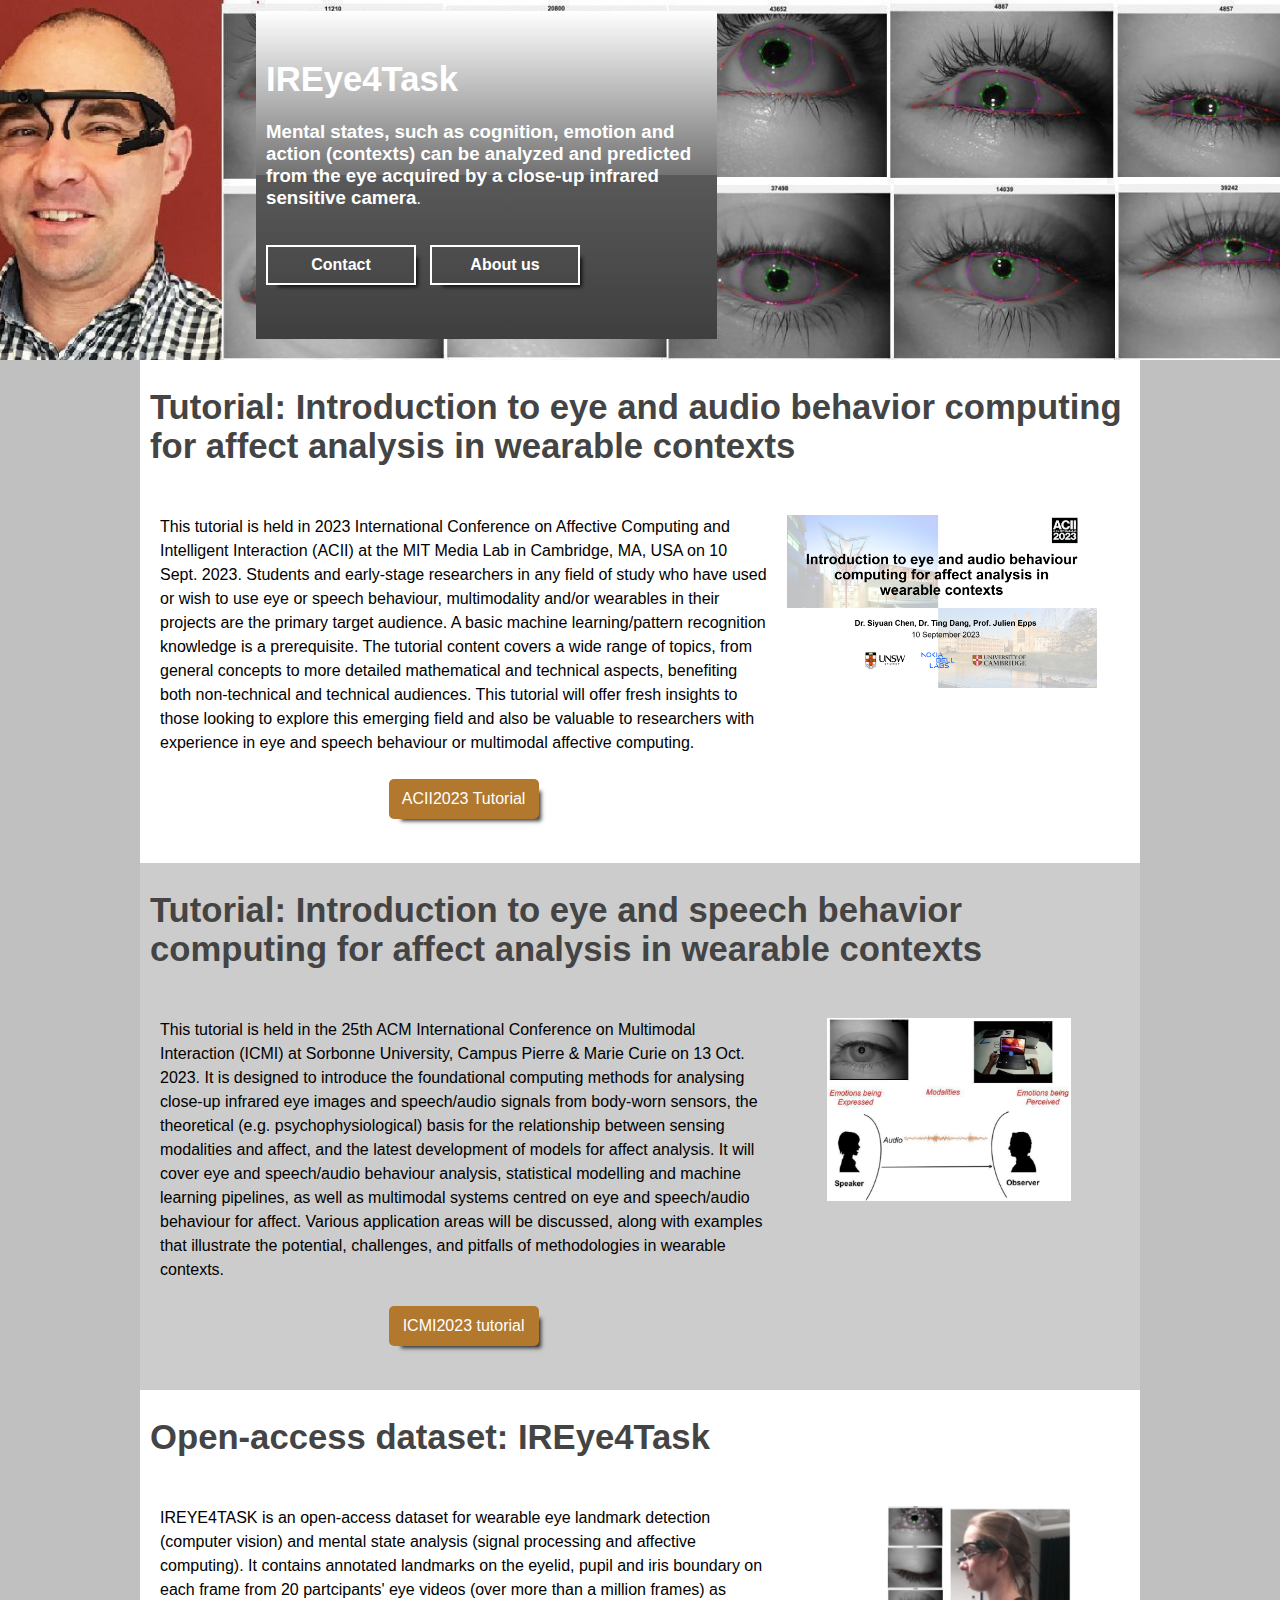
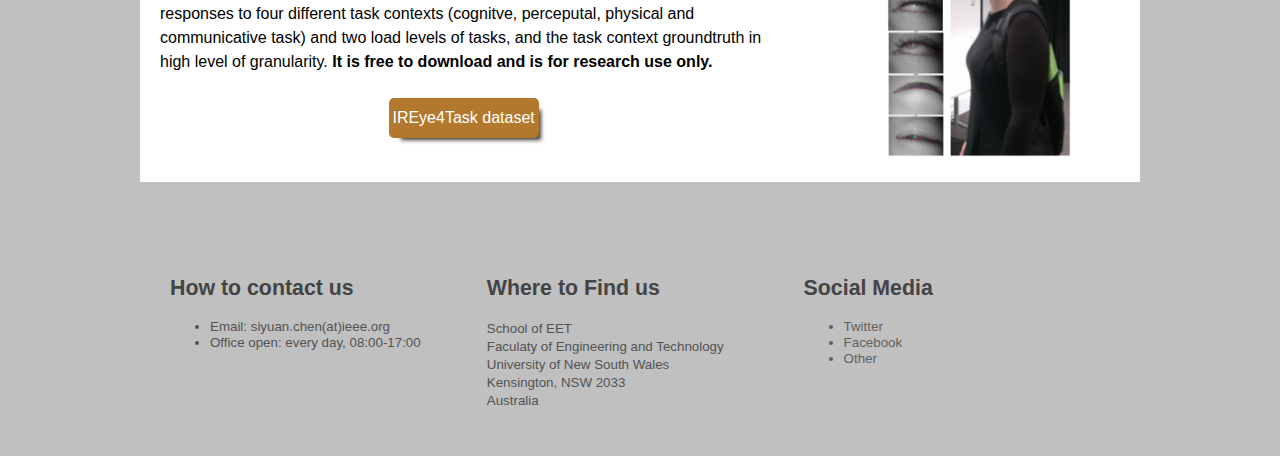
<file: index.html>
<!DOCTYPE html>
<html> 
<head>
	<meta charset="utf-8">
	<meta name="viewport" content="width=device-width, initial-scale=1">
	<meta name="generator" content="RocketCake">
	<title></title>
	<link rel="stylesheet" type="text/css" href="index_html.css">
</head>
<body>
<div class="textstyle1">
<div id="container_6847f1d0"><div class="textstyle1"><div id="container_6cf5d1d2"><div id="container_6cf5d1d2_padding" ><div class="textstyle1"><span class="textstyle2"><br/></span><div id="container_118931d5"><div id="container_118931d5_padding" ></div></div></div>
<div class="textstyle3"><div id="container_74337d4f"><div id="container_74337d4f_padding" ><div class="textstyle3"><span class="textstyle4"><br/>IREye4Task</span><span class="textstyle5"><br/><br/>Mental states, such as cognition, emotion and action (contexts) can be analyzed and predicted from the eye acquired by a close-up infrared sensitive camera</span><span class="textstyle6">. </span>  <span class="textstyle7"><br/><br/></span>
  <a href="contact.html" style="text-decoration:none"><div id="button_4a2f61ca">
    <div class="vcenterstyle1"><div class="vcenterstyle2">      <div class="textstyle1">
        <span class="textstyle8">Contact</span>
        </div>
      <div class="textstyle3">
        </div>
      </div></div>
    </div></a>
  <span class="textstyle9">   </span>
  <a href="about.html" style="text-decoration:none"><div id="button_212cc296">
    <div class="vcenterstyle1"><div class="vcenterstyle2">      <div class="textstyle1">
        <span class="textstyle8">About us</span>
        </div>
      <div class="textstyle3">
        </div>
      </div></div>
    </div></a>
</div>
<div class="textstyle1">  <span class="textstyle9"><br/><br/></span>
</div>
<div style="clear:both"></div></div></div></div>
<div style="clear:both"></div></div></div></div>
</div>  </div>
<div class="textstyle3">
<div id="container_5dc15a0d"><div class="textstyle1"><div id="container_5152054b"><div id="container_5152054b_padding" ><div class="textstyle3"><span class="textstyle2"><br/></span><span class="textstyle10">Tutorial: Introduction to eye and audio behavior computing for affect analysis in wearable contexts<br/><br/></span><div id="container_10853e17"><div id="container_10853e17_padding" ><div class="textstyle3">  <span class="textstyle11">This tutorial is held in 2023 International Conference on Affective Computing and Intelligent Interaction (ACII) at the MIT Media Lab in Cambridge, MA, USA on 10 Sept. 2023. Students and early-stage researchers in any field of study who have used or wish to use eye or speech behaviour, multimodality and/or wearables in their projects are the primary target audience. A basic machine learning/pattern recognition knowledge is a prerequisite. The tutorial content covers a wide range of topics, from general concepts to more detailed mathematical and technical aspects, benefiting both non-technical and technical audiences. This tutorial will offer fresh insights to those looking to explore this emerging field and also be valuable to researchers with experience in eye and speech behaviour or multimodal affective computing.<br/><br/></span>
</div>
<div class="textstyle1">  <a href="acii_tutorial.html" style="text-decoration:none"><div id="button_26982c48">
    <div class="vcenterstyle1"><div class="vcenterstyle2">      <div class="textstyle3">
        </div>
      <div class="textstyle1">
        <span class="textstyle12">ACII2023 Tutorial</span>
        </div>
      </div></div>
    </div></a>
</div>
<div class="textstyle3">  <span class="textstyle11"><br/></span>
</div>
<div style="clear:both"></div></div></div><div id="container_10224cb5"><div id="container_10224cb5_padding" ><div class="textstyle3"><img src="rc_images/acii_tutorial_1200x671.png" width="1200" height="671" id="img_ea3b47e" alt="" title="" /></div>
<div style="clear:both"></div></div></div><span class="textstyle2"><br/></span></div>
<div style="clear:both"></div></div></div></div>
</div><span class="textstyle2"><br/></span><div id="container_147dd5a4"><div class="textstyle1"><div id="container_7d38756a"><div id="container_7d38756a_padding" ><div class="textstyle3"><span class="textstyle2"><br/></span><span class="textstyle10">Tutorial: Introduction to eye and speech behavior computing for affect analysis in wearable contexts<br/><br/></span><div id="container_78514065"><div id="container_78514065_padding" ><div class="textstyle3">  <span class="textstyle11">This tutorial is held in the 25th ACM International Conference on Multimodal Interaction (ICMI) at Sorbonne University, Campus Pierre &amp; Marie Curie on 13 Oct. 2023. It is designed to introduce the foundational computing methods for analysing close-up infrared eye images and speech/audio signals from body-worn sensors, the theoretical (e.g. psychophysiological) basis for the relationship between sensing modalities and affect, and the latest development of models for affect analysis. It will cover eye and speech/audio behaviour analysis, statistical modelling and machine learning pipelines, as well as multimodal systems centred on eye and speech/audio behaviour for affect. Various application areas will be discussed, along with examples that illustrate the potential, challenges, and pitfalls of methodologies in wearable contexts.<br/><br/></span>
</div>
<div class="textstyle1">  <a href="icmi_tutorial.html" style="text-decoration:none"><div id="button_782e733d">
    <div class="vcenterstyle1"><div class="vcenterstyle2">      <div class="textstyle3">
        </div>
      <div class="textstyle1">
        <span class="textstyle12">ICMI2023 tutorial</span>
        </div>
      </div></div>
    </div></a>
</div>
<div class="textstyle3">  <span class="textstyle11"><br/></span>
</div>
<div style="clear:both"></div></div></div><div id="container_4a7848cd"><div id="container_4a7848cd_padding" ><div class="textstyle13"><img src="rc_images/speech.jpg" width="742" height="555" id="img_37eddc0e" alt="" title="" /></div>
<div style="clear:both"></div></div></div><span class="textstyle2"><br/></span></div>
<div style="clear:both"></div></div></div></div>
</div><span class="textstyle2"><br/></span><div id="container_564289d1"><div class="textstyle1"><div id="container_48e28962"><div id="container_48e28962_padding" ><div class="textstyle3"><span class="textstyle2"><br/></span><span class="textstyle10">Open-access dataset: IREye4Task<br/><br/></span><div id="container_9da77dd"><div id="container_9da77dd_padding" ><div class="textstyle3">  <span class="textstyle11">IREYE4TASK is an open-access dataset for wearable eye landmark detection (computer vision) and mental state analysis (signal processing and affective computing). It contains annotated landmarks on the eyelid, pupil and iris boundary on each frame from 20 partcipants' eye videos (over more than a million frames) as responses to four different task contexts (cognitve, perceputal, physical and communicative task) and two load levels of tasks, and the task context groundtruth in high level of granularity. </span>
<span class="textstyle14">It is free to download and is for research use only.</span><span class="textstyle11"><br/><br/></span></div>
<div class="textstyle1">  <a href="dataset.html" style="text-decoration:none"><div id="button_5b94d7a6">
    <div class="vcenterstyle1"><div class="vcenterstyle2">      <div class="textstyle3">
        </div>
      <div class="textstyle1">
        <span class="textstyle12">IREye4Task dataset</span>
        </div>
      </div></div>
    </div></a>
</div>
<div class="textstyle3">  <span class="textstyle11"><br/></span>
</div>
<div style="clear:both"></div></div></div><div id="container_7a349e57"><div id="container_7a349e57_padding" ><div class="textstyle13"><img src="rc_images/dataset.png" width="408" height="555" id="img_11641a92" alt="" title="" /></div>
<div style="clear:both"></div></div></div><span class="textstyle2"><br/></span></div>
<div style="clear:both"></div></div></div></div>
</div>  </div>
<div class="textstyle1">
<div id="container_7d6eadac"><div id="container_7d6eadac_padding" ><div class="textstyle3"><span class="textstyle15"><br/></span><span class="textstyle2"><br/><br/></span><div id="container_718109b3"><div id="container_718109b3_padding" ><div class="textstyle3"><div id="container_5382d0f7"><div id="container_5382d0f7_padding" ><div class="textstyle3"><span class="textstyle16">How to contact us</span><span class="textstyle2"><br/><br/></span>  <span class="textstyle17"> </span>
<ul id="ul_7d88a215" class="ulstyle1">
<li><span class="textstyle17">Email: siyuan.chen(at)ieee.org</span></li>
<li><span class="textstyle17">Office open: every day, 08:00-17:00</span></div>
</li>
</ul>
</div></div><div id="container_1fb17606"><div id="container_1fb17606_padding" ><div class="textstyle3"><span class="textstyle16">Where to Find us</span><span class="textstyle2"><br/><br/></span><span class="textstyle17">School of EET<br/>Faculaty of Engineering and Technology<br/>University of New South Wales<br/>Kensington, NSW 2033<br/>Australia</span></div>
</div></div><div id="container_638c8d1a"><div id="container_638c8d1a_padding" ><div class="textstyle3"><span class="textstyle16">Social Media</span><span class="textstyle2"><br/><br/></span><ul id="ul_534c4641" class="ulstyle2">
<li><span class="textstyle18">Twitter</span></li>
<li><span class="textstyle18">Facebook</span></li>
<li><span class="textstyle18">Other</span></div>
</li>
</ul>
</div></div></div>
<div style="clear:both"></div></div></div></div>
<div style="clear:both"></div></div></div>  </div>
</body>
</html>
</file>
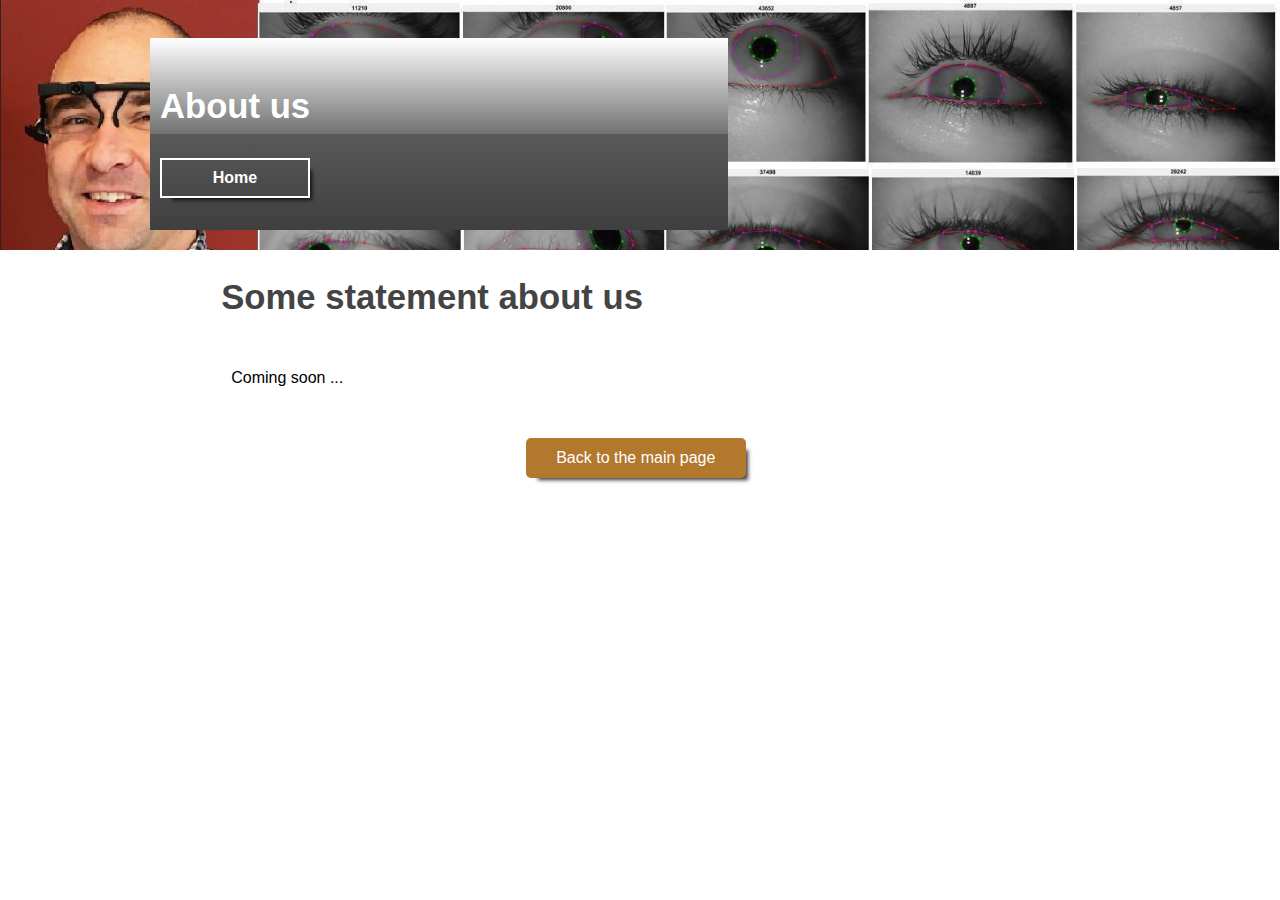
<file: about.html>
<!DOCTYPE html>
<html> 
<head>
	<meta charset="utf-8">
	<meta name="viewport" content="width=device-width, initial-scale=1">
	<meta name="generator" content="RocketCake">
	<title></title>
	<link rel="stylesheet" type="text/css" href="about_html.css">
</head>
<body>
<div class="textstyle1">
<div id="container_1faa7373"><div class="textstyle1"><div id="container_61dd425e"><div id="container_61dd425e_padding" ><div class="textstyle1"><span class="textstyle2"><br/></span><div id="container_516501ea"><div id="container_516501ea_padding" ><div class="textstyle3"><div id="container_6bd68e83"><div id="container_6bd68e83_padding" ><div class="textstyle3"><span class="textstyle4"><br/>About us</span><span class="textstyle5"><br/><br/></span>  <a href="index.html" style="text-decoration:none"><div id="button_518623cc">
    <div class="vcenterstyle1"><div class="vcenterstyle2">      <div class="textstyle1">
        <span class="textstyle6">Home</span>
        </div>
      <div class="textstyle3">
        </div>
      </div></div>
    </div></a>
  <span class="textstyle7">   </span>
</div>
<div class="textstyle1">  <span class="textstyle7"><br/></span>
</div>
<div style="clear:both"></div></div></div></div>
<div style="clear:both"></div></div></div></div>
<div style="clear:both"></div></div></div></div>
</div><div id="container_606a5ad4"><div id="container_606a5ad4_padding" ><div class="textstyle3"><span class="textstyle2"><br/></span><span class="textstyle8">Some statement about us<br/><br/></span><div id="container_30422970"><div id="container_30422970_padding" ><div class="textstyle3">  <span class="textstyle9">Coming soon ...<br/><br/><br/></span>
</div>
<div class="textstyle1">  <a href="index.html" style="text-decoration:none"><div id="button_3a4e7816">
    <div class="vcenterstyle1"><div class="vcenterstyle2">      <div class="textstyle1">
        <span class="textstyle10">Back to the main page</span>
        </div>
      <div class="textstyle3">
        </div>
      </div></div>
    </div></a>
</div>
<div class="textstyle3">  <span class="textstyle9"><br/></span>
</div>
<div style="clear:both"></div></div></div><span class="textstyle2"><br/><br/><br/><br/><br/><br/><br/><br/><br/><br/><br/><br/><br/></span></div>
<div style="clear:both"></div></div></div>  </div>
<div class="textstyle3">
<span class="textstyle2"><br/></span>  </div>
</body>
</html>
</file>
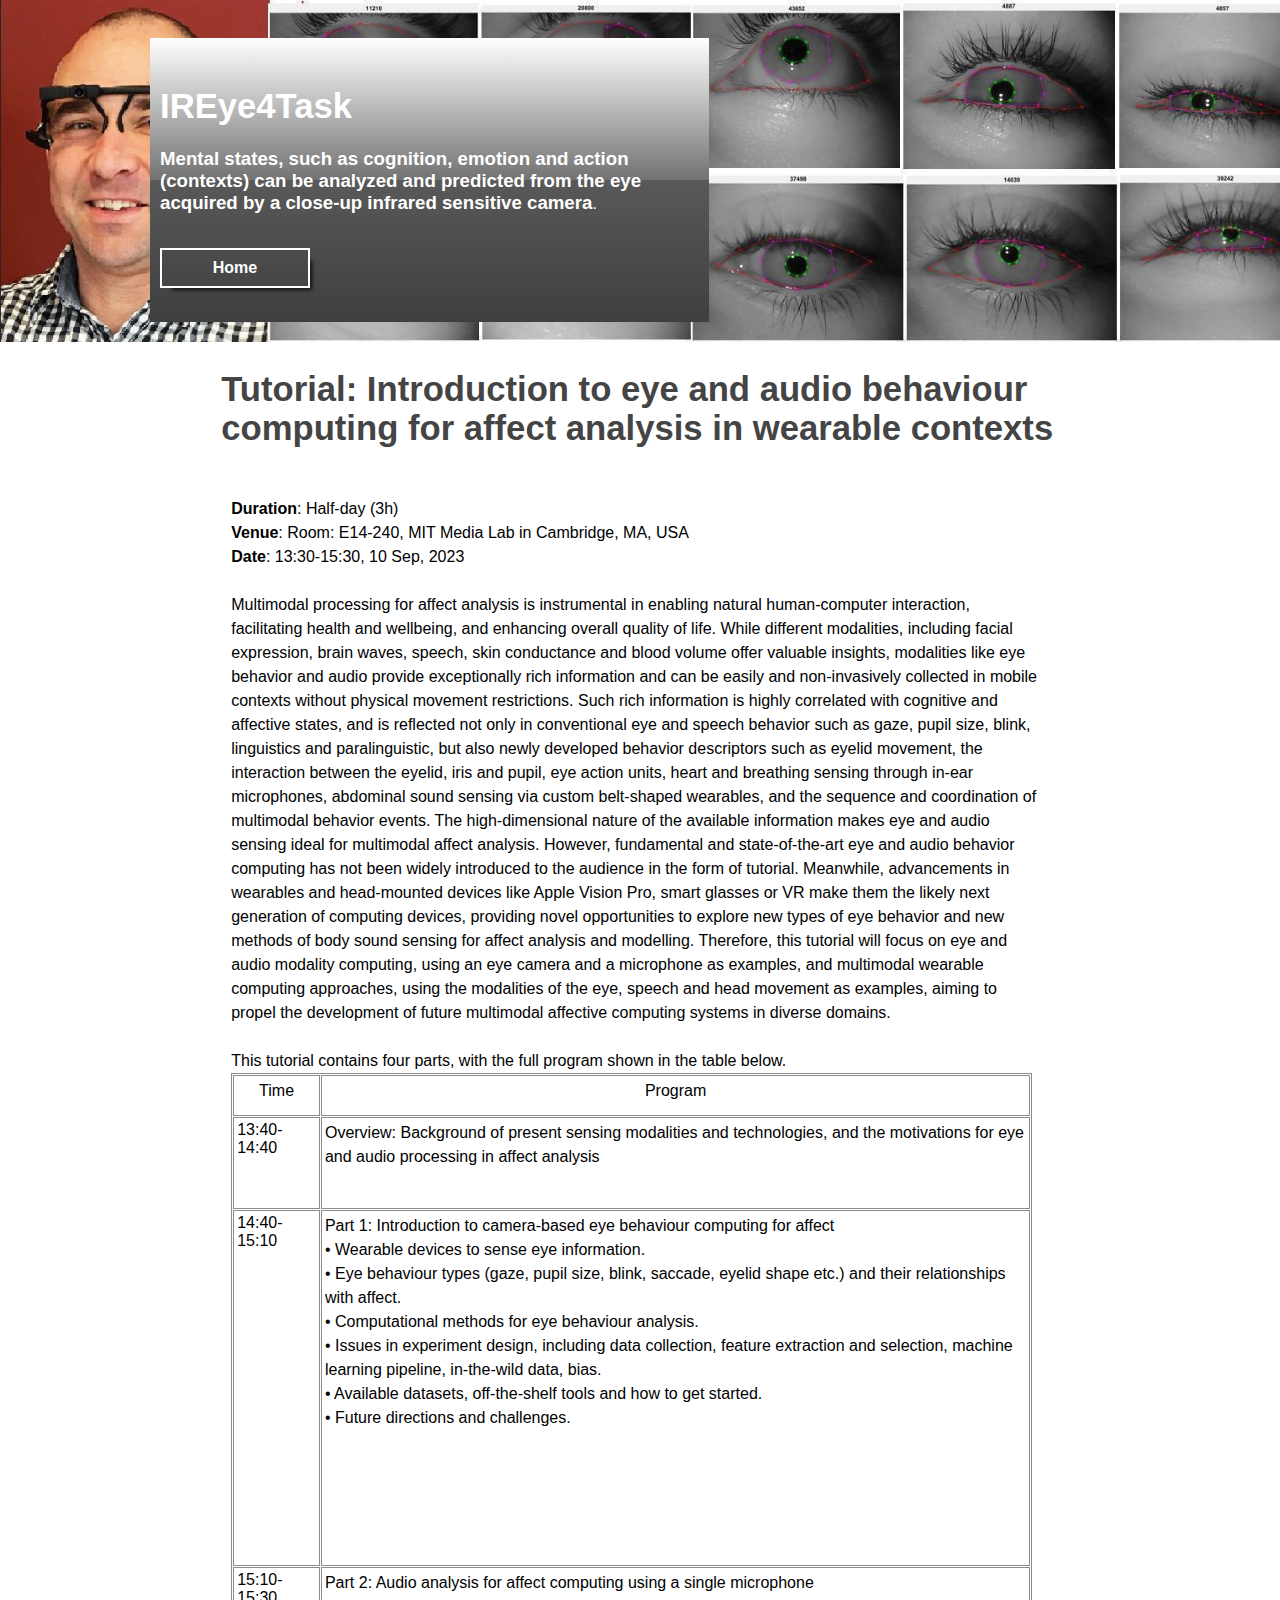
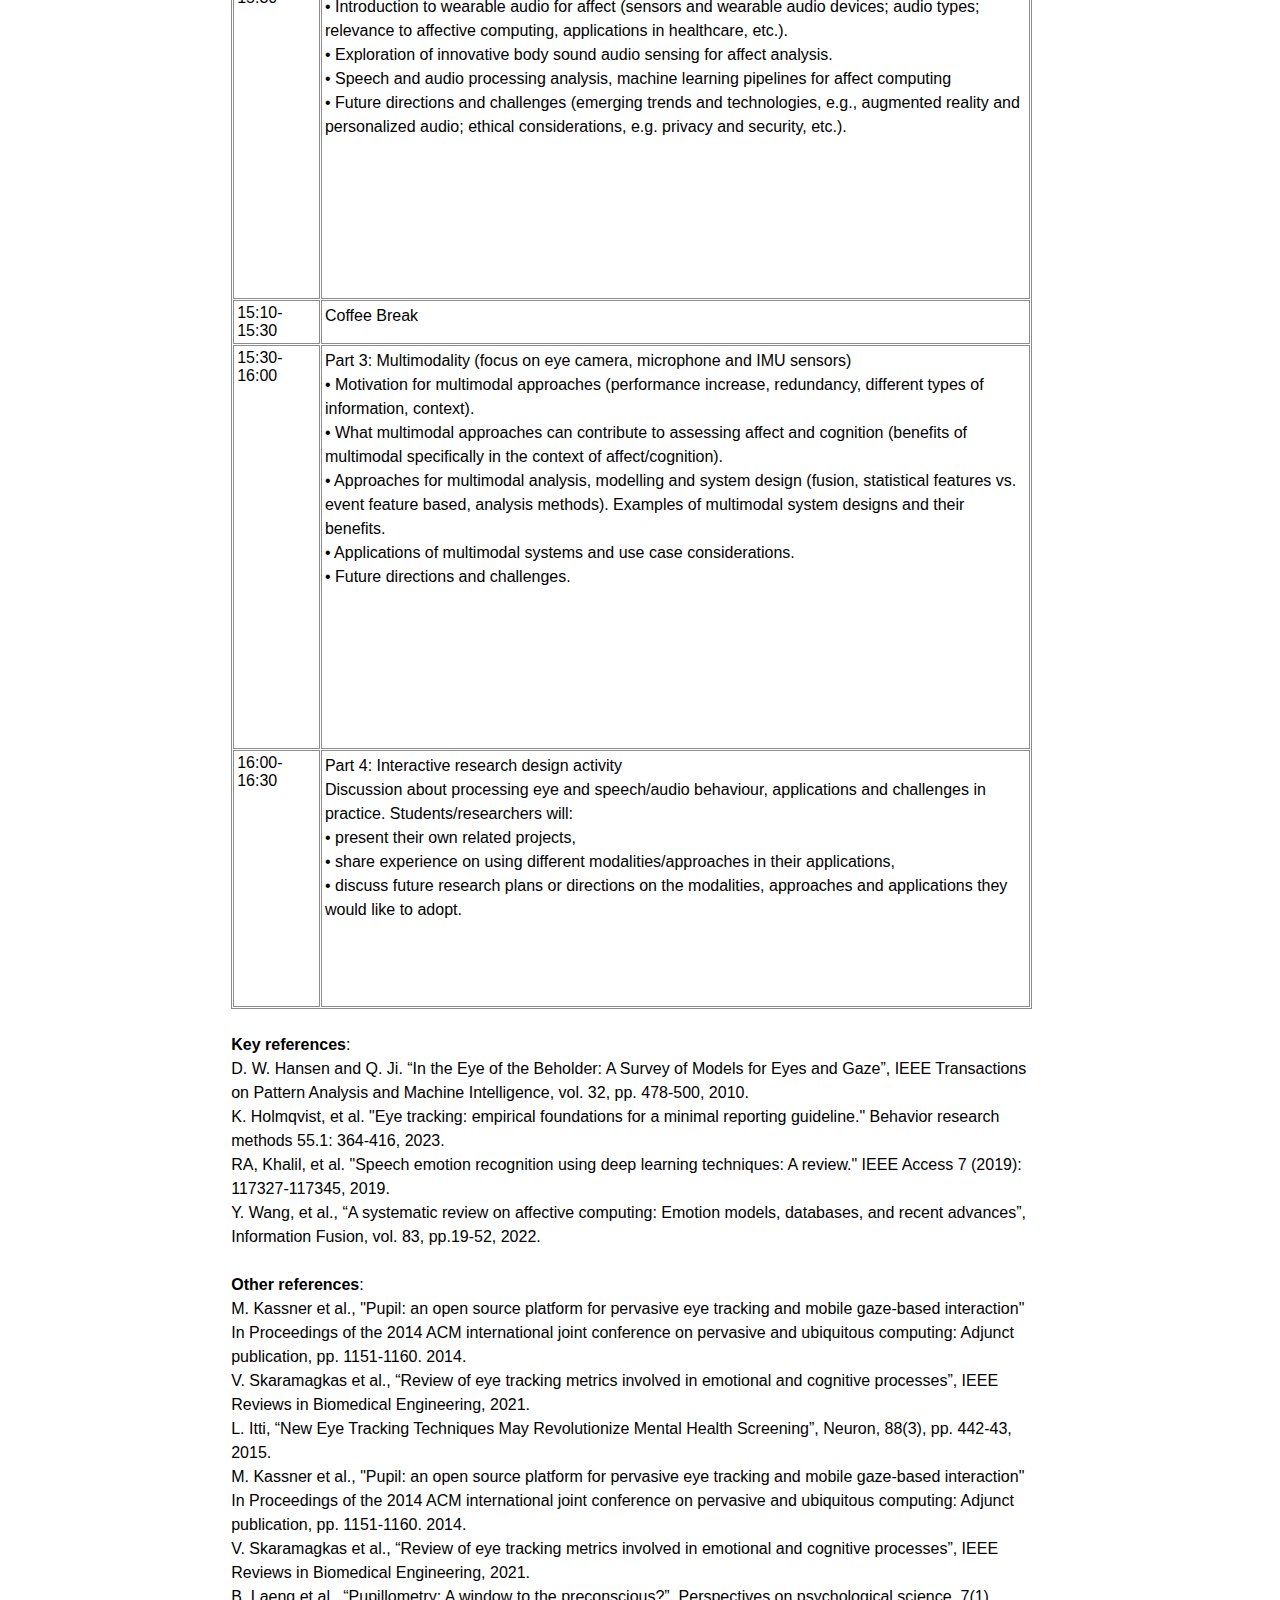
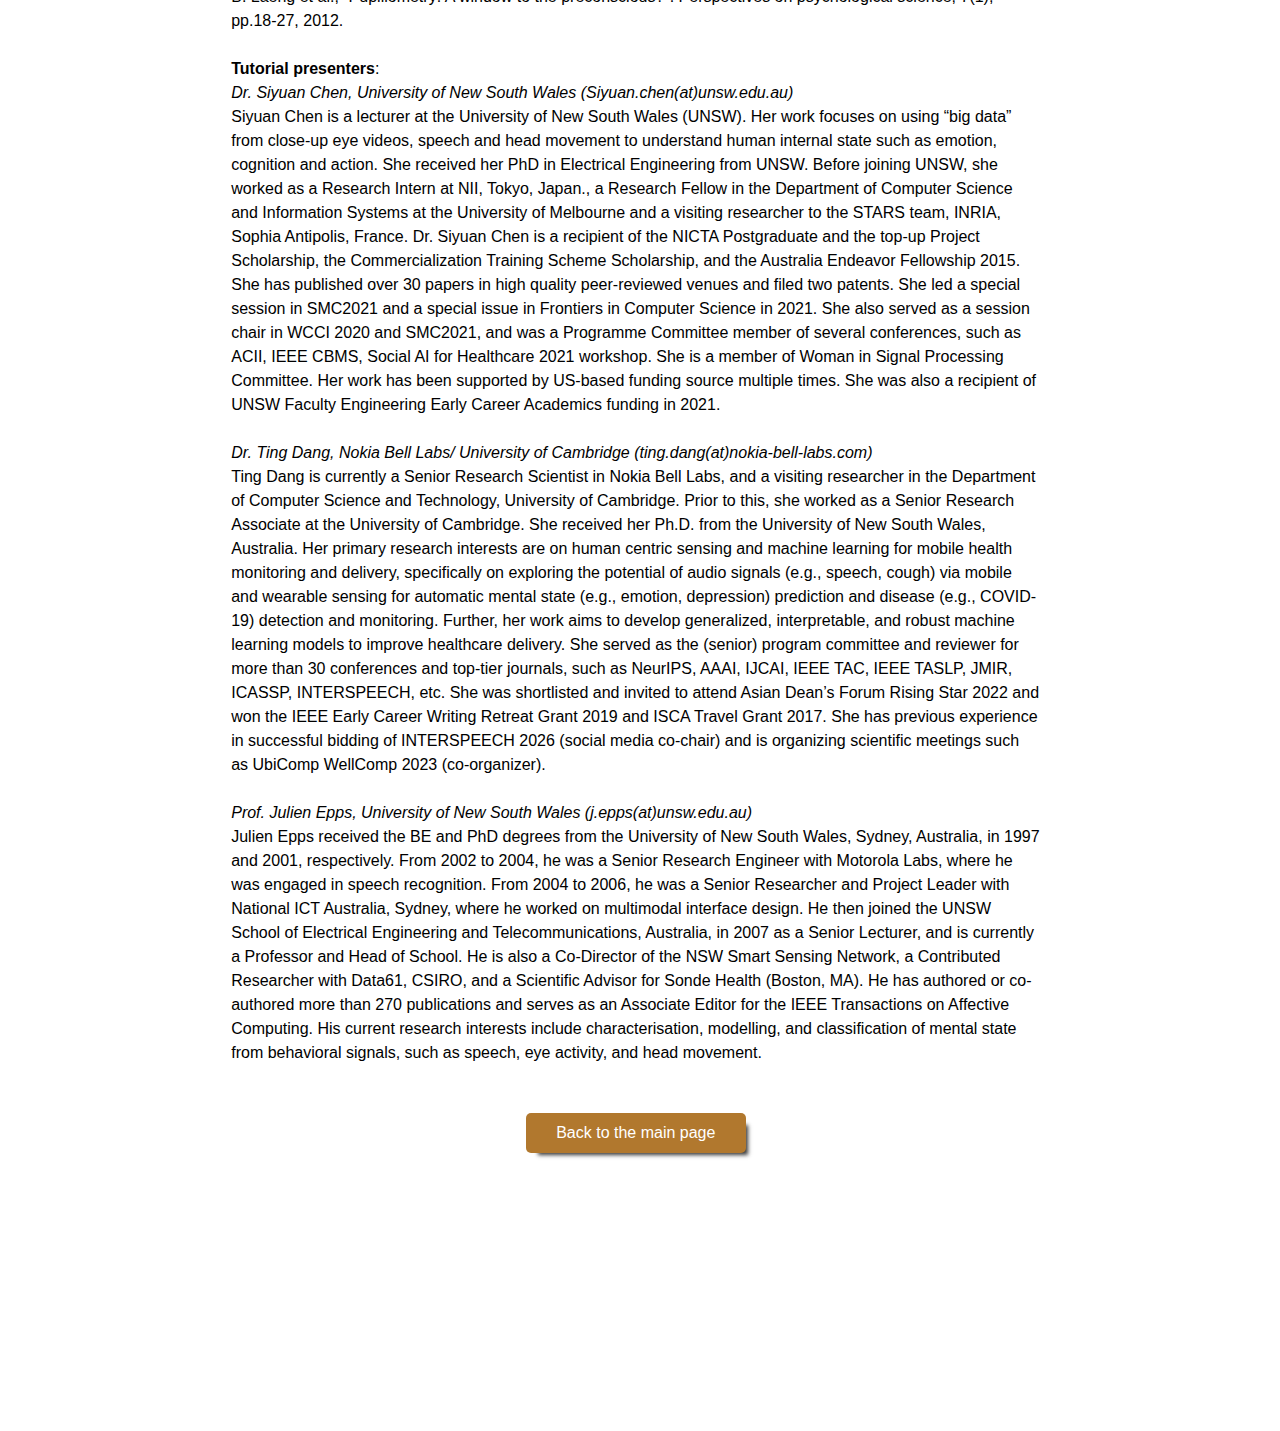
<file: acii_tutorial.html>
<!DOCTYPE html>
<html> 
<head>
	<meta charset="utf-8">
	<meta name="viewport" content="width=device-width, initial-scale=1">
	<meta name="generator" content="RocketCake">
	<title></title>
	<link rel="stylesheet" type="text/css" href="acii_tutorial_html.css">
</head>
<body>
<div class="textstyle1">
<div id="container_3d66e75c"><div class="textstyle1"><div id="container_92975f0"><div id="container_92975f0_padding" ><div class="textstyle1"><span class="textstyle2"><br/></span><div id="container_4a4b29ab"><div id="container_4a4b29ab_padding" ><div class="textstyle3"><div id="container_33b4fd2e"><div id="container_33b4fd2e_padding" ><div class="textstyle3"><span class="textstyle4"><br/>IREye4Task</span><span class="textstyle5"><br/><br/>Mental states, such as cognition, emotion and action (contexts) can be analyzed and predicted from the eye acquired by a close-up infrared sensitive camera</span><span class="textstyle6">. </span>  <span class="textstyle5"><br/><br/></span>
  <a href="index.html" style="text-decoration:none"><div id="button_53fe67b0">
    <div class="vcenterstyle1"><div class="vcenterstyle2">      <div class="textstyle1">
        <span class="textstyle7">Home</span>
        </div>
      <div class="textstyle3">
        </div>
      </div></div>
    </div></a>
  <span class="textstyle8">   </span>
</div>
<div class="textstyle1">  <span class="textstyle8"><br/></span>
</div>
<div style="clear:both"></div></div></div></div>
<div style="clear:both"></div></div></div></div>
<div style="clear:both"></div></div></div></div>
</div><div id="container_694ba68e"><div id="container_694ba68e_padding" ><div class="textstyle3"><span class="textstyle2"><br/></span><span class="textstyle9">Tutorial: Introduction to eye and audio behaviour computing for affect analysis in wearable contexts <br/><br/></span><div id="container_79dff3b4"><div id="container_79dff3b4_padding" ><div class="textstyle3"><span class="textstyle10">Duration</span><span class="textstyle11">: Half-day (3h)<br/></span><span class="textstyle10">Venue</span><span class="textstyle11">: Room: E14-240, MIT Media Lab in Cambridge, MA, USA<br/></span><span class="textstyle10">Date</span><span class="textstyle11">: 13:30-15:30, 10 Sep, 2023<br/><br/>Multimodal processing for affect analysis is instrumental in enabling natural human-computer interaction, facilitating health and wellbeing, and enhancing overall quality of life. While different modalities, including facial expression, brain waves, speech, skin conductance and blood volume offer valuable insights, modalities like eye behavior and audio provide exceptionally rich information and can be easily and non-invasively collected in mobile contexts without physical movement restrictions. Such rich information is highly correlated with cognitive and affective states, and is reflected not only in conventional eye and speech behavior such as gaze, pupil size, blink, linguistics and paralinguistic, but also newly developed behavior descriptors such as eyelid movement, the interaction between the eyelid, iris and pupil, eye action units, heart and breathing sensing through in-ear microphones, abdominal sound sensing via custom belt-shaped wearables, and the sequence and coordination of multimodal behavior events. The high-dimensional nature of the available information makes eye and audio sensing ideal for multimodal affect analysis. However, fundamental and state-of-the-art eye and audio behavior computing has not been widely introduced to the audience in the form of tutorial. Meanwhile, advancements in wearables and head-mounted devices like Apple Vision Pro, smart glasses or VR make them the likely next generation of computing devices, providing novel opportunities to explore new types of eye behavior and new methods of body sound sensing for affect analysis and modelling. Therefore, this tutorial will focus on eye and audio modality computing, using an eye camera and a microphone as examples, and multimodal wearable computing approaches, using the modalities of the eye, speech and head movement as examples, aiming to propel the development of future multimodal affective computing systems in diverse domains. <br/><br/>This tutorial contains four parts, with the full program shown in the table below. <br/></span><table id="table_3c89489e" cellpadding="3" cellspacing="1" >	<tr>
		<td width="10%" height="33px" style="vertical-align: top; overflow:hidden; ">  <div id="cell_6933d5ab">
    <div class="textstyle1">
      <span class="textstyle11">Time</span>
      </div>
    </div>
		</td>
		<td width="89%" height="33px" style="vertical-align: top; overflow:hidden; ">  <div id="cell_43c64280">
    <div class="textstyle1">
      <span class="textstyle11">Program</span>
      </div>
    </div>
		</td>
	</tr>
	<tr>
		<td width="10%" height="84px" style="vertical-align: top; overflow:hidden; ">  <div id="cell_76543de1">
    <div class="textstyle3">
      <span class="textstyle2">13:40-14:40</span>
      </div>
    </div>
		</td>
		<td width="89%" height="84px" style="vertical-align: top; overflow:hidden; ">  <div id="cell_470ac4dd">
    <div class="textstyle3">
      <span class="textstyle11">Overview: Background of present sensing modalities and technologies, and the motivations for eye and audio processing in affect analysis</span>
      </div>
    </div>
		</td>
	</tr>
	<tr>
		<td width="10%" height="348px" style="vertical-align: top; overflow:hidden; ">  <div id="cell_5c19d71c">
    <div class="textstyle3">
      <span class="textstyle2">14:40-15:10</span>
      </div>
    </div>
		</td>
		<td width="89%" height="348px" style="vertical-align: top; overflow:hidden; ">  <div id="cell_3bd38d17">
    <div class="textstyle3">
      <span class="textstyle11">Part 1: Introduction to camera-based eye behaviour computing for affect<br/>&#8226;	Wearable devices to sense eye information. <br/>&#8226;	Eye behaviour types (gaze, pupil size, blink, saccade, eyelid shape etc.) and their relationships with affect.<br/>&#8226;	Computational methods for eye behaviour analysis.<br/>&#8226;	Issues in experiment design, including data collection, feature extraction and selection, machine learning pipeline, in-the-wild data, bias.<br/>&#8226;	Available datasets, off-the-shelf tools and how to get started.<br/>&#8226;	Future directions and challenges.</span>
      </div>
    </div>
		</td>
	</tr>
	<tr>
		<td width="10%" height="324px" style="vertical-align: top; overflow:hidden; ">  <div id="cell_16feeedf">
    <div class="textstyle3">
      <span class="textstyle2">15:10-15:30</span>
      </div>
    </div>
		</td>
		<td width="89%" height="324px" style="vertical-align: top; overflow:hidden; ">  <div id="cell_428514aa">
    <div class="textstyle3">
      <span class="textstyle11">Part 2: Audio analysis for affect computing using a single microphone<br/>&#8226;	Introduction to wearable audio for affect (sensors and wearable audio devices; audio types; relevance to affective computing, applications in healthcare, etc.).<br/>&#8226;	Exploration of innovative body sound audio sensing for affect analysis.<br/>&#8226;	Speech and audio processing analysis, machine learning pipelines for affect computing <br/>&#8226;	Future directions and challenges (emerging trends and technologies, e.g., augmented reality and personalized audio; ethical considerations, e.g. privacy and security, etc.).</span>
      </div>
    </div>
		</td>
	</tr>
	<tr>
		<td width="10%" height="33px" style="vertical-align: top; overflow:hidden; ">  <div id="cell_9e8f6cb">
    <div class="textstyle3">
      <span class="textstyle2">15:10-15:30</span>
      </div>
    </div>
		</td>
		<td width="89%" height="33px" style="vertical-align: top; overflow:hidden; ">  <div id="cell_3a687b5a">
    <div class="textstyle3">
      <span class="textstyle11">Coffee Break</span>
      </div>
    </div>
		</td>
	</tr>
	<tr>
		<td width="10%" height="396px" style="vertical-align: top; overflow:hidden; ">  <div id="cell_27fdaa10">
    <div class="textstyle3">
      <span class="textstyle2">15:30-16:00</span>
      </div>
    </div>
		</td>
		<td width="89%" height="396px" style="vertical-align: top; overflow:hidden; ">  <div id="cell_2cec44a1">
    <div class="textstyle3">
      <span class="textstyle11">Part 3: Multimodality (focus on eye camera, microphone and IMU sensors)<br/>&#8226;	Motivation for multimodal approaches (performance increase, redundancy, different types of information, context).<br/>&#8226;	What multimodal approaches can contribute to assessing affect and cognition (benefits of multimodal specifically in the context of affect/cognition).<br/>&#8226;	Approaches for multimodal analysis, modelling and system design (fusion, statistical features vs. event feature based, analysis methods). Examples of multimodal system designs and their benefits.<br/>&#8226;	Applications of multimodal systems and use case considerations.<br/>&#8226;	Future directions and challenges.</span>
      </div>
    </div>
		</td>
	</tr>
	<tr>
		<td width="10%" height="249px" style="vertical-align: top; overflow:hidden; ">  <div id="cell_23c309f5">
    <div class="textstyle3">
      <span class="textstyle2">16:00-16:30</span>
      </div>
    </div>
		</td>
		<td width="89%" height="249px" style="vertical-align: top; overflow:hidden; ">  <div id="cell_7635e4ac">
    <div class="textstyle3">
      <span class="textstyle11">Part 4: Interactive research design activity<br/>Discussion about processing eye and speech/audio behaviour, applications and challenges in practice. Students/researchers will: <br/>&#8226;	present their own related projects,<br/>&#8226;	share experience on using different modalities/approaches in their applications,<br/>&#8226;	discuss future research plans or directions on the modalities, approaches and applications they would like to adopt.</span>
      </div>
    </div>
		</td>
	</tr>
</table><span class="textstyle11"><br/><br/></span><span class="textstyle10">Key references</span><span class="textstyle11">: <br/>D. W. Hansen and Q. Ji. &#8220;In the Eye of the Beholder: A Survey of Models for Eyes and Gaze&#8221;, IEEE Transactions on Pattern Analysis and Machine Intelligence, vol. 32, pp. 478-500, 2010.<br/>K. Holmqvist, et al. &quot;Eye tracking: empirical foundations for a minimal reporting guideline.&quot; Behavior research methods 55.1: 364-416, 2023.<br/>RA, Khalil, et al. &quot;Speech emotion recognition using deep learning techniques: A review.&quot; IEEE Access 7 (2019): 117327-117345, 2019.<br/>Y. Wang, et al., &#8220;A systematic review on affective computing: Emotion models, databases, and recent advances&#8221;, Information Fusion, vol. 83, pp.19-52, 2022.<br/><br/></span><span class="textstyle10">Other references</span><span class="textstyle11">:<br/>M. Kassner et al., &quot;Pupil: an open source platform for pervasive eye tracking and mobile gaze-based interaction&quot; In Proceedings of the 2014 ACM international joint conference on pervasive and ubiquitous computing: Adjunct publication, pp. 1151-1160. 2014.<br/>V. Skaramagkas et al., &#8220;Review of eye tracking metrics involved in emotional and cognitive processes&#8221;, IEEE Reviews in Biomedical Engineering, 2021.<br/>L. Itti, &#8220;New Eye Tracking Techniques May Revolutionize Mental Health Screening&#8221;, Neuron, 88(3), pp. 442-43, 2015.<br/>M. Kassner et al., &quot;Pupil: an open source platform for pervasive eye tracking and mobile gaze-based interaction&quot; In Proceedings of the 2014 ACM international joint conference on pervasive and ubiquitous computing: Adjunct publication, pp. 1151-1160. 2014.<br/>V. Skaramagkas et al., &#8220;Review of eye tracking metrics involved in emotional and cognitive processes&#8221;, IEEE Reviews in Biomedical Engineering, 2021.<br/>B. Laeng  et al., &#8220;Pupillometry: A window to the preconscious?&#8221;. Perspectives on psychological science, 7(1), pp.18-27, 2012.<br/><br/></span><span class="textstyle10">Tutorial presenters</span><span class="textstyle11">:<br/></span><span class="textstyle12">Dr. Siyuan Chen, University of New South Wales (Siyuan.chen(at)unsw.edu.au)</span><span class="textstyle11"><br/>Siyuan Chen is a lecturer at the University of New South Wales (UNSW). Her work focuses on using &#8220;big data&#8221; from close-up eye videos, speech and head movement to understand human internal state such as emotion, cognition and action. She received her PhD in Electrical Engineering from UNSW. Before joining UNSW, she worked as a Research Intern at NII, Tokyo, Japan., a Research Fellow in the Department of Computer Science and Information Systems at the University of Melbourne and a visiting researcher to the STARS team, INRIA, Sophia Antipolis, France. Dr. Siyuan Chen is a recipient of the NICTA Postgraduate and the top-up Project Scholarship, the Commercialization Training Scheme Scholarship, and the Australia Endeavor Fellowship 2015. She has published over 30 papers in high quality peer-reviewed venues and filed two patents. She led a special session in SMC2021 and a special issue in Frontiers in Computer Science in 2021. She also served as a session chair in WCCI 2020 and SMC2021, and was a Programme Committee member of several conferences, such as ACII, IEEE CBMS, Social AI for Healthcare 2021 workshop. She is a member of Woman in Signal Processing Committee. Her work has been supported by US-based funding source multiple times. She was also a recipient of UNSW Faculty Engineering Early Career Academics funding in 2021.<br/><br/></span><span class="textstyle12">Dr. Ting Dang, Nokia Bell Labs/ University of Cambridge (ting.dang(at)nokia-bell-labs.com)</span><span class="textstyle11"><br/>Ting Dang is currently a Senior Research Scientist in Nokia Bell Labs, and a visiting researcher in the Department of Computer Science and Technology, University of Cambridge. Prior to this, she worked as a Senior Research Associate at the University of Cambridge. She received her Ph.D. from the University of New South Wales, Australia. Her primary research interests are on human centric sensing and machine learning for mobile health monitoring and delivery, specifically on exploring the potential of audio signals (e.g., speech, cough) via mobile and wearable sensing for automatic mental state (e.g., emotion, depression) prediction and disease (e.g., COVID-19) detection and monitoring. Further, her work aims to develop generalized, interpretable, and robust machine learning models to improve healthcare delivery. She served as the (senior) program committee and reviewer for more than 30 conferences and top-tier journals, such as NeurIPS, AAAI, IJCAI, IEEE TAC, IEEE TASLP, JMIR, ICASSP, INTERSPEECH, etc. She was shortlisted and invited to attend Asian Dean&#8217;s Forum Rising Star 2022 and won the IEEE Early Career Writing Retreat Grant 2019 and ISCA Travel Grant 2017. She has previous experience in successful bidding of INTERSPEECH 2026 (social media co-chair) and is organizing scientific meetings such as UbiComp WellComp 2023 (co-organizer).<br/><br/></span><span class="textstyle12">Prof. Julien Epps, University of New South Wales (j.epps(at)unsw.edu.au)</span><span class="textstyle11"><br/>Julien Epps received the BE and PhD degrees from the University of New South Wales, Sydney, Australia, in 1997 and 2001, respectively. From 2002 to 2004, he was a Senior Research Engineer with Motorola Labs, where he was engaged in speech recognition. From 2004 to 2006, he was a Senior Researcher and Project Leader with National ICT Australia, Sydney, where he worked on multimodal interface design. He then joined the UNSW School of Electrical Engineering and Telecommunications, Australia, in 2007 as a Senior Lecturer, and is currently a Professor and Head of School. He is also a Co-Director of the NSW Smart Sensing Network, a Contributed Researcher with Data61, CSIRO, and a Scientific Advisor for Sonde Health (Boston, MA). He has authored or co-authored more than 270 publications and serves as an Associate Editor for the IEEE Transactions on Affective Computing. His current research interests include characterisation, modelling, and classification of mental state from behavioral signals, such as speech, eye activity, and head movement.<br/><br/><br/></span></div>
<div class="textstyle1"><a href="index.html" style="text-decoration:none"><div id="button_4f34cc6e"><div class="vcenterstyle1"><div class="vcenterstyle2"><div class="textstyle1">  <span class="textstyle13">Back to the main page</span>
</div>
<div class="textstyle3"></div>
</div></div></div></a></div>
<div class="textstyle3"><span class="textstyle11"><br/></span></div>
<div style="clear:both"></div></div></div><span class="textstyle2"><br/><br/><br/><br/><br/><br/><br/><br/><br/><br/><br/><br/><br/></span></div>
<div style="clear:both"></div></div></div>  </div>
<div class="textstyle3">
<span class="textstyle2"><br/></span>  </div>
</body>
</html>
</file>
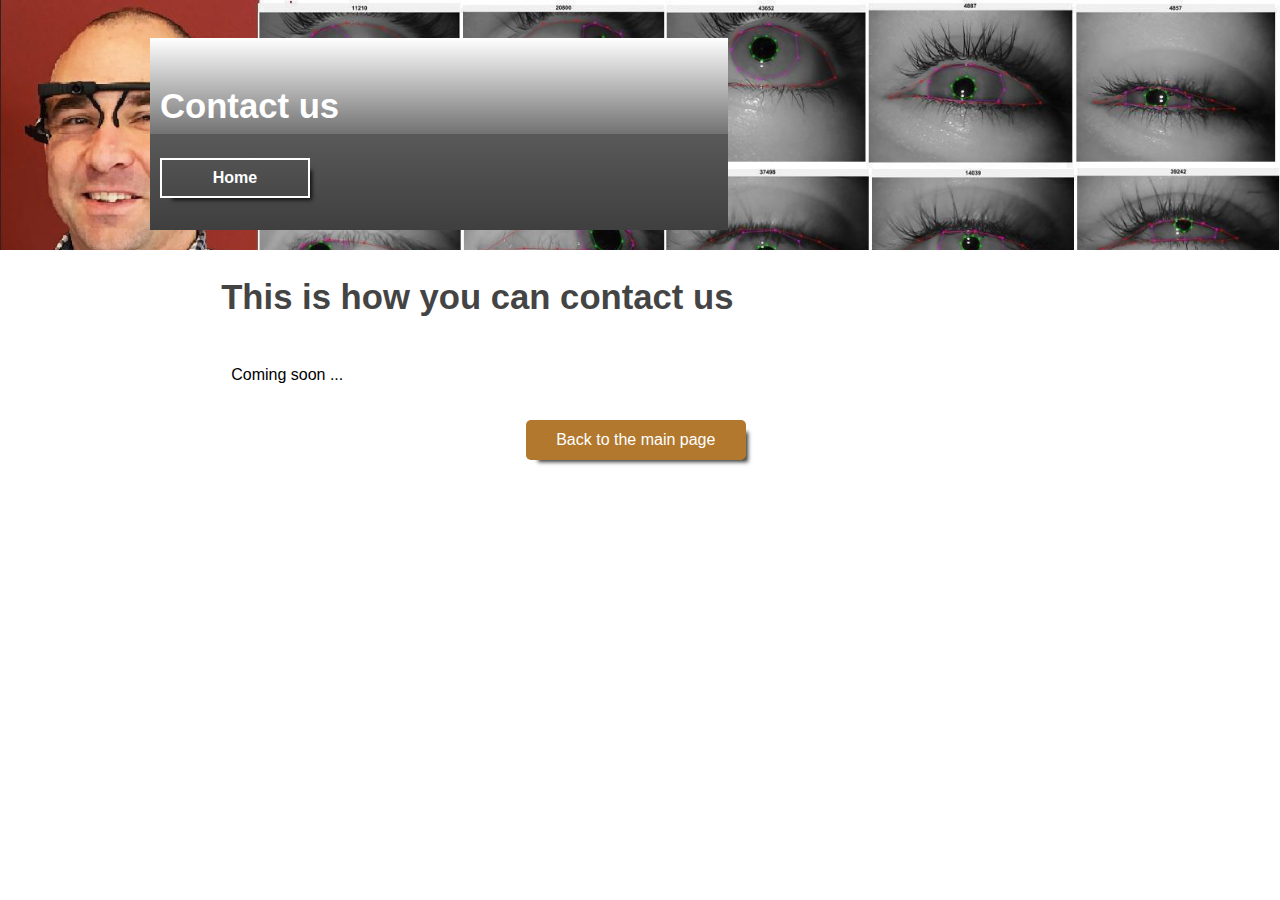
<file: contact.html>
<!DOCTYPE html>
<html> 
<head>
	<meta charset="utf-8">
	<meta name="viewport" content="width=device-width, initial-scale=1">
	<meta name="generator" content="RocketCake">
	<title></title>
	<link rel="stylesheet" type="text/css" href="contact_html.css">
</head>
<body>
<div class="textstyle1">
<div id="container_6c28bad"><div class="textstyle1"><div id="container_3aa1121"><div id="container_3aa1121_padding" ><div class="textstyle1"><span class="textstyle2"><br/></span><div id="container_4bbdec36"><div id="container_4bbdec36_padding" ><div class="textstyle3"><div id="container_6929f316"><div id="container_6929f316_padding" ><div class="textstyle3"><span class="textstyle4"><br/>Contact us</span><span class="textstyle5"><br/><br/></span>  <a href="index.html" style="text-decoration:none"><div id="button_6738fbd">
    <div class="vcenterstyle1"><div class="vcenterstyle2">      <div class="textstyle1">
        <span class="textstyle6">Home</span>
        </div>
      <div class="textstyle3">
        </div>
      </div></div>
    </div></a>
  <span class="textstyle7">   </span>
</div>
<div class="textstyle1">  <span class="textstyle7"><br/></span>
</div>
<div style="clear:both"></div></div></div></div>
<div style="clear:both"></div></div></div></div>
<div style="clear:both"></div></div></div></div>
</div><div id="container_7e510c81"><div id="container_7e510c81_padding" ><div class="textstyle3"><span class="textstyle2"><br/></span><span class="textstyle8">This is how you can contact us<br/><br/></span><div id="container_49e3fcfa"><div id="container_49e3fcfa_padding" ><div class="textstyle3">  <span class="textstyle2">Coming soon ...<br/><br/><br/></span>
</div>
<div class="textstyle1">  <a href="index.html" style="text-decoration:none"><div id="button_7455863f">
    <div class="vcenterstyle1"><div class="vcenterstyle2">      <div class="textstyle1">
        <span class="textstyle9">Back to the main page</span>
        </div>
      <div class="textstyle3">
        </div>
      </div></div>
    </div></a>
</div>
<div class="textstyle3">  <span class="textstyle2"><br/></span>
</div>
<div style="clear:both"></div></div></div><span class="textstyle2"><br/><br/><br/><br/><br/><br/><br/><br/><br/><br/><br/><br/><br/></span></div>
<div style="clear:both"></div></div></div>  </div>
<div class="textstyle3">
<span class="textstyle2"><br/></span>  </div>
</body>
</html>
</file>
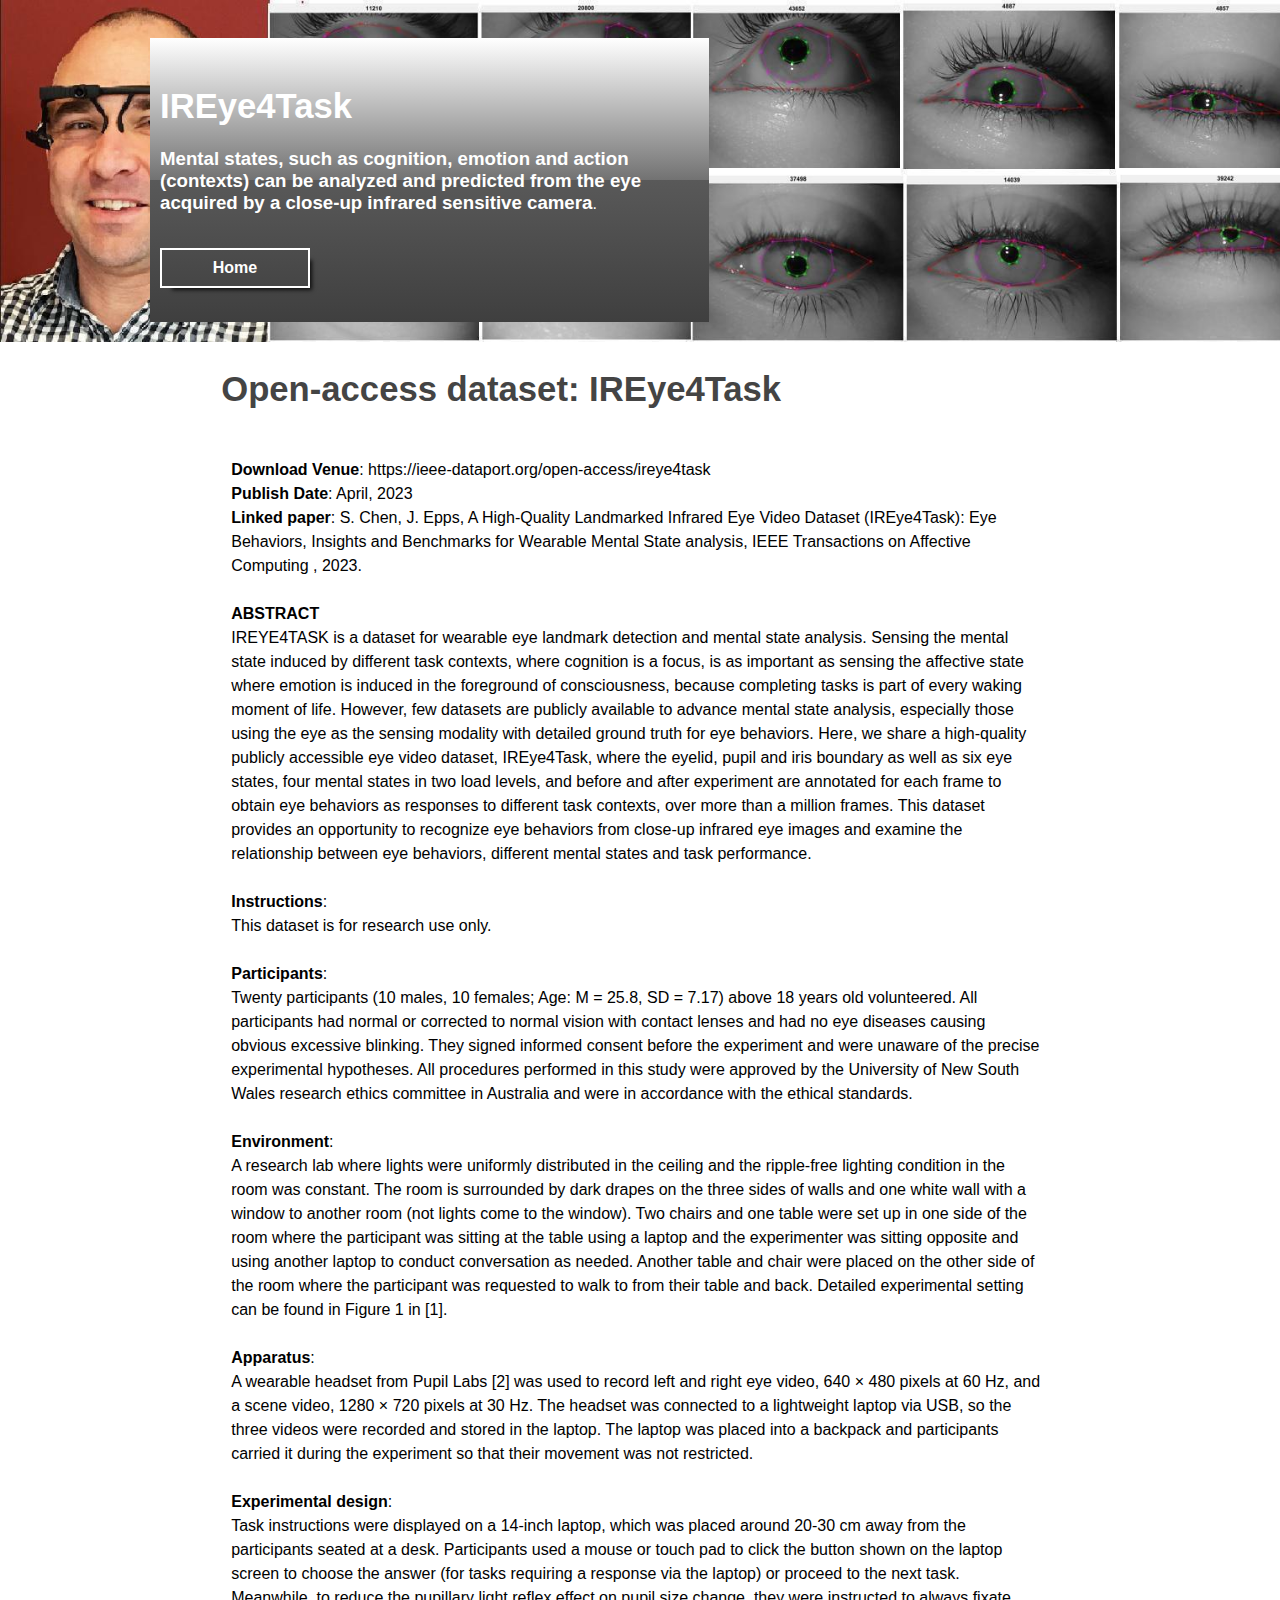
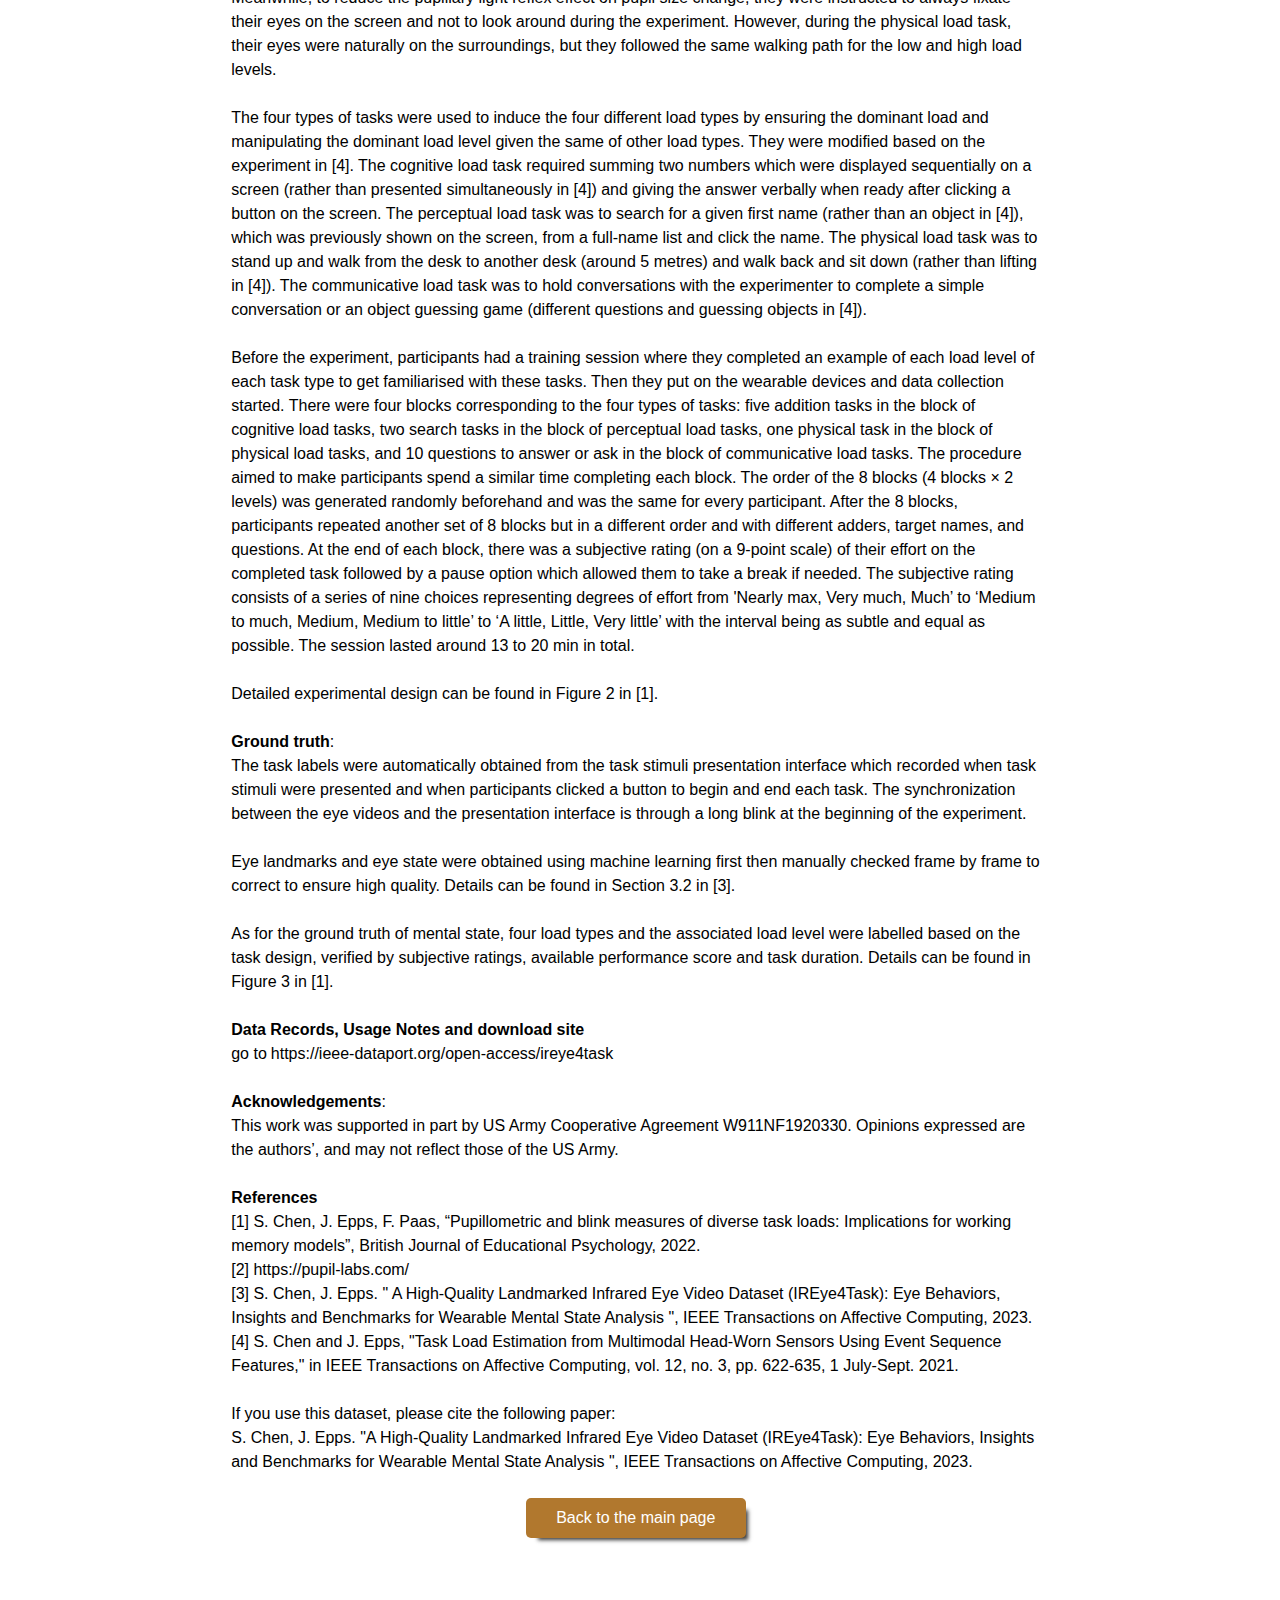
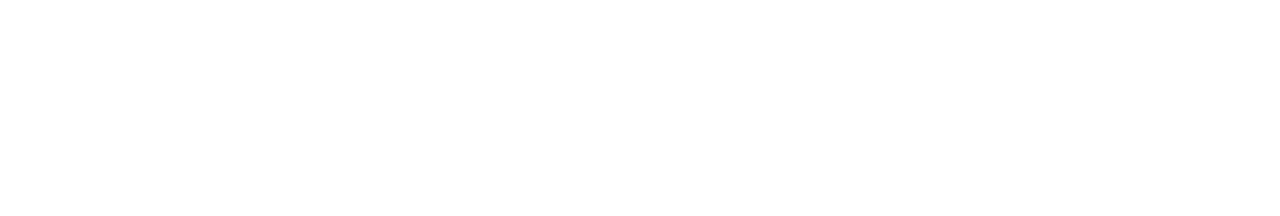
<file: dataset.html>
<!DOCTYPE html>
<html> 
<head>
	<meta charset="utf-8">
	<meta name="viewport" content="width=device-width, initial-scale=1">
	<meta name="generator" content="RocketCake">
	<title></title>
	<link rel="stylesheet" type="text/css" href="dataset_html.css">
</head>
<body>
<div class="textstyle1">
<div id="container_4a51962e"><div class="textstyle1"><div id="container_30cd4bd2"><div id="container_30cd4bd2_padding" ><div class="textstyle1"><span class="textstyle2"><br/></span><div id="container_4c4ecec7"><div id="container_4c4ecec7_padding" ><div class="textstyle3"><div id="container_5f18125e"><div id="container_5f18125e_padding" ><div class="textstyle3"><span class="textstyle4"><br/>IREye4Task</span><span class="textstyle5"><br/><br/>Mental states, such as cognition, emotion and action (contexts) can be analyzed and predicted from the eye acquired by a close-up infrared sensitive camera</span><span class="textstyle6">. </span>  <span class="textstyle5"><br/><br/></span>
  <a href="index.html" style="text-decoration:none"><div id="button_193e5a5a">
    <div class="vcenterstyle1"><div class="vcenterstyle2">      <div class="textstyle1">
        <span class="textstyle7">Home</span>
        </div>
      <div class="textstyle3">
        </div>
      </div></div>
    </div></a>
  <span class="textstyle8">   </span>
</div>
<div class="textstyle1">  <span class="textstyle8"><br/></span>
</div>
<div style="clear:both"></div></div></div></div>
<div style="clear:both"></div></div></div></div>
<div style="clear:both"></div></div></div></div>
</div><div id="container_579f572f"><div id="container_579f572f_padding" ><div class="textstyle3"><span class="textstyle2"><br/></span><span class="textstyle9">Open-access dataset: IREye4Task <br/><br/></span><div id="container_7bb6723a"><div id="container_7bb6723a_padding" ><div class="textstyle3"><span class="textstyle10">Download Venue</span><span class="textstyle11">: https://ieee-dataport.org/open-access/ireye4task<br/></span><span class="textstyle10">Publish Date</span><span class="textstyle11">: April, 2023<br/></span><span class="textstyle10">Linked paper</span><span class="textstyle11">: S. Chen, J. Epps, A High-Quality Landmarked Infrared Eye Video Dataset (IREye4Task): Eye Behaviors, Insights and Benchmarks for Wearable Mental State analysis, IEEE Transactions on Affective Computing , 2023.<br/><br/></span><span class="textstyle10">ABSTRACT</span><span class="textstyle11"> <br/>IREYE4TASK is a dataset for wearable eye landmark detection and mental state analysis. Sensing the mental state induced by different task contexts, where cognition is a focus, is as important as sensing the affective state where emotion is induced in the foreground of consciousness, because completing tasks is part of every waking moment of life. However, few datasets are publicly available to advance mental state analysis, especially those using the eye as the sensing modality with detailed ground truth for eye behaviors. Here, we share a high-quality publicly accessible eye video dataset, IREye4Task, where the eyelid, pupil and iris boundary as well as six eye states, four mental states in two load levels, and before and after experiment are annotated for each frame to obtain eye behaviors as responses to different task contexts, over more than a million frames. This dataset provides an opportunity to recognize eye behaviors from close-up infrared eye images and examine the relationship between eye behaviors, different mental states and task performance.<br/><br/></span><span class="textstyle10">Instructions</span><span class="textstyle11">: <br/>This dataset is for research use only.<br/><br/></span><span class="textstyle10">Participants</span><span class="textstyle11">:<br/>Twenty participants (10 males, 10 females; Age: M = 25.8, SD = 7.17) above 18 years old volunteered. All participants had normal or corrected to normal vision with contact lenses and had no eye diseases causing obvious excessive blinking. They signed informed consent before the experiment and were unaware of the precise experimental hypotheses. All procedures performed in this study were approved by the University of New South Wales research ethics committee in Australia and were in accordance with the ethical standards.<br/><br/></span><span class="textstyle10">Environment</span><span class="textstyle11">:<br/>A research lab where lights were uniformly distributed in the ceiling and the ripple-free lighting condition in the room was constant. The room is surrounded by dark drapes on the three sides of walls and one white wall with a window to another room (not lights come to the window). Two chairs and one table were set up in one side of the room where the participant was sitting at the table using a laptop and the experimenter was sitting opposite and using another laptop to conduct conversation as needed. Another table and chair were placed on the other side of the room where the participant was requested to walk to from their table and back. Detailed experimental setting can be found in Figure 1 in [1].<br/><br/></span><span class="textstyle10">Apparatus</span><span class="textstyle11">:<br/>A wearable headset from Pupil Labs [2] was used to record left and right eye video, 640 &#215; 480 pixels at 60 Hz, and a scene video, 1280 &#215; 720 pixels at 30 Hz. The headset was connected to a lightweight laptop via USB, so the three videos were recorded and stored in the laptop. The laptop was placed into a backpack and participants carried it during the experiment so that their movement was not restricted.<br/><br/></span><span class="textstyle10">Experimental design</span><span class="textstyle11">:<br/>Task instructions were displayed on a 14-inch laptop, which was placed around 20-30 cm away from the participants seated at a desk. Participants used a mouse or touch pad to click the button shown on the laptop screen to choose the answer (for tasks requiring a response via the laptop) or proceed to the next task. Meanwhile, to reduce the pupillary light reflex effect on pupil size change, they were instructed to always fixate their eyes on the screen and not to look around during the experiment. However, during the physical load task, their eyes were naturally on the surroundings, but they followed the same walking path for the low and high load levels.<br/><br/>The four types of tasks were used to induce the four different load types by ensuring the dominant load and manipulating the dominant load level given the same of other load types. They were modified based on the experiment in [4]. The cognitive load task required summing two numbers which were displayed sequentially on a screen (rather than presented simultaneously in [4]) and giving the answer verbally when ready after clicking a button on the screen. The perceptual load task was to search for a given first name (rather than an object in [4]), which was previously shown on the screen, from a full-name list and click the name. The physical load task was to stand up and walk from the desk to another desk (around 5 metres) and walk back and sit down (rather than lifting in [4]). The communicative load task was to hold conversations with the experimenter to complete a simple conversation or an object guessing game (different questions and guessing objects in [4]).<br/><br/>Before the experiment, participants had a training session where they completed an example of each load level of each task type to get familiarised with these tasks. Then they put on the wearable devices and data collection started. There were four blocks corresponding to the four types of tasks: five addition tasks in the block of cognitive load tasks, two search tasks in the block of perceptual load tasks, one physical task in the block of physical load tasks, and 10 questions to answer or ask in the block of communicative load tasks. The procedure aimed to make participants spend a similar time completing each block. The order of the 8 blocks (4 blocks &#215; 2 levels) was generated randomly beforehand and was the same for every participant. After the 8 blocks, participants repeated another set of 8 blocks but in a different order and with different adders, target names, and questions. At the end of each block, there was a subjective rating (on a 9-point scale) of their effort on the completed task followed by a pause option which allowed them to take a break if needed. The subjective rating consists of a series of nine choices representing degrees of effort from 'Nearly max, Very much, Much&#8217; to &#8216;Medium to much, Medium, Medium to little&#8217; to &#8216;A little, Little, Very little&#8217; with the interval being as subtle and equal as possible. The session lasted around 13 to 20 min in total.<br/><br/>Detailed experimental design can be found in Figure 2 in [1].<br/><br/></span><span class="textstyle10">Ground truth</span><span class="textstyle11">:<br/>The task labels were automatically obtained from the task stimuli presentation interface which recorded when task stimuli were presented and when participants clicked a button to begin and end each task. The synchronization between the eye videos and the presentation interface is through a long blink at the beginning of the experiment.<br/><br/>Eye landmarks and eye state were obtained using machine learning first then manually checked frame by frame to correct to ensure high quality. Details can be found in Section 3.2 in [3].<br/><br/>As for the ground truth of mental state, four load types and the associated load level were labelled based on the task design, verified by subjective ratings, available performance score and task duration. Details can be found in Figure 3 in [1].<br/><br/></span><span class="textstyle10">Data Records, Usage Notes and download site<br/></span><span class="textstyle11">go to</span>  <span class="textstyle10"> </span>
<span class="textstyle11">https://ieee-dataport.org/open-access/ireye4task<br/><br/></span><span class="textstyle10">Acknowledgements</span><span class="textstyle11">:<br/>This work was supported in part by US Army Cooperative Agreement W911NF1920330. Opinions expressed are the authors&#8217;, and may not reflect those of the US Army.<br/><br/></span><span class="textstyle10">References</span><span class="textstyle11"><br/>[1] S. Chen, J. Epps, F. Paas, &#8220;Pupillometric and blink measures of diverse task loads: Implications for working memory models&#8221;, British Journal of Educational Psychology, 2022.<br/>[2] https://pupil-labs.com/<br/>[3] S. Chen, J. Epps. &quot; A High-Quality Landmarked Infrared Eye Video Dataset (IREye4Task): Eye Behaviors, Insights and Benchmarks for Wearable Mental State Analysis &quot;, IEEE Transactions on Affective Computing, 2023.<br/>[4] S. Chen and J. Epps, &quot;Task Load Estimation from Multimodal Head-Worn Sensors Using Event Sequence Features,&quot; in IEEE Transactions on Affective Computing, vol. 12, no. 3, pp. 622-635, 1 July-Sept. 2021.<br/><br/>If you use this dataset, please cite the following paper:<br/>S. Chen, J. Epps. &quot;A High-Quality Landmarked Infrared Eye Video Dataset (IREye4Task): Eye Behaviors, Insights and Benchmarks for Wearable Mental State Analysis &quot;, IEEE Transactions on Affective Computing, 2023.<br/><br/></span></div>
<div class="textstyle1">  <a href="index.html" style="text-decoration:none"><div id="button_18dde19f">
    <div class="vcenterstyle1"><div class="vcenterstyle2">      <div class="textstyle1">
        <span class="textstyle12">Back to the main page</span>
        </div>
      <div class="textstyle3">
        </div>
      </div></div>
    </div></a>
</div>
<div class="textstyle3">  <span class="textstyle11"><br/></span>
</div>
<div style="clear:both"></div></div></div><span class="textstyle2"><br/><br/><br/><br/><br/><br/><br/><br/><br/><br/><br/><br/><br/></span></div>
<div style="clear:both"></div></div></div>  </div>
<div class="textstyle3">
<span class="textstyle2"><br/></span>  </div>
</body>
</html>
</file>
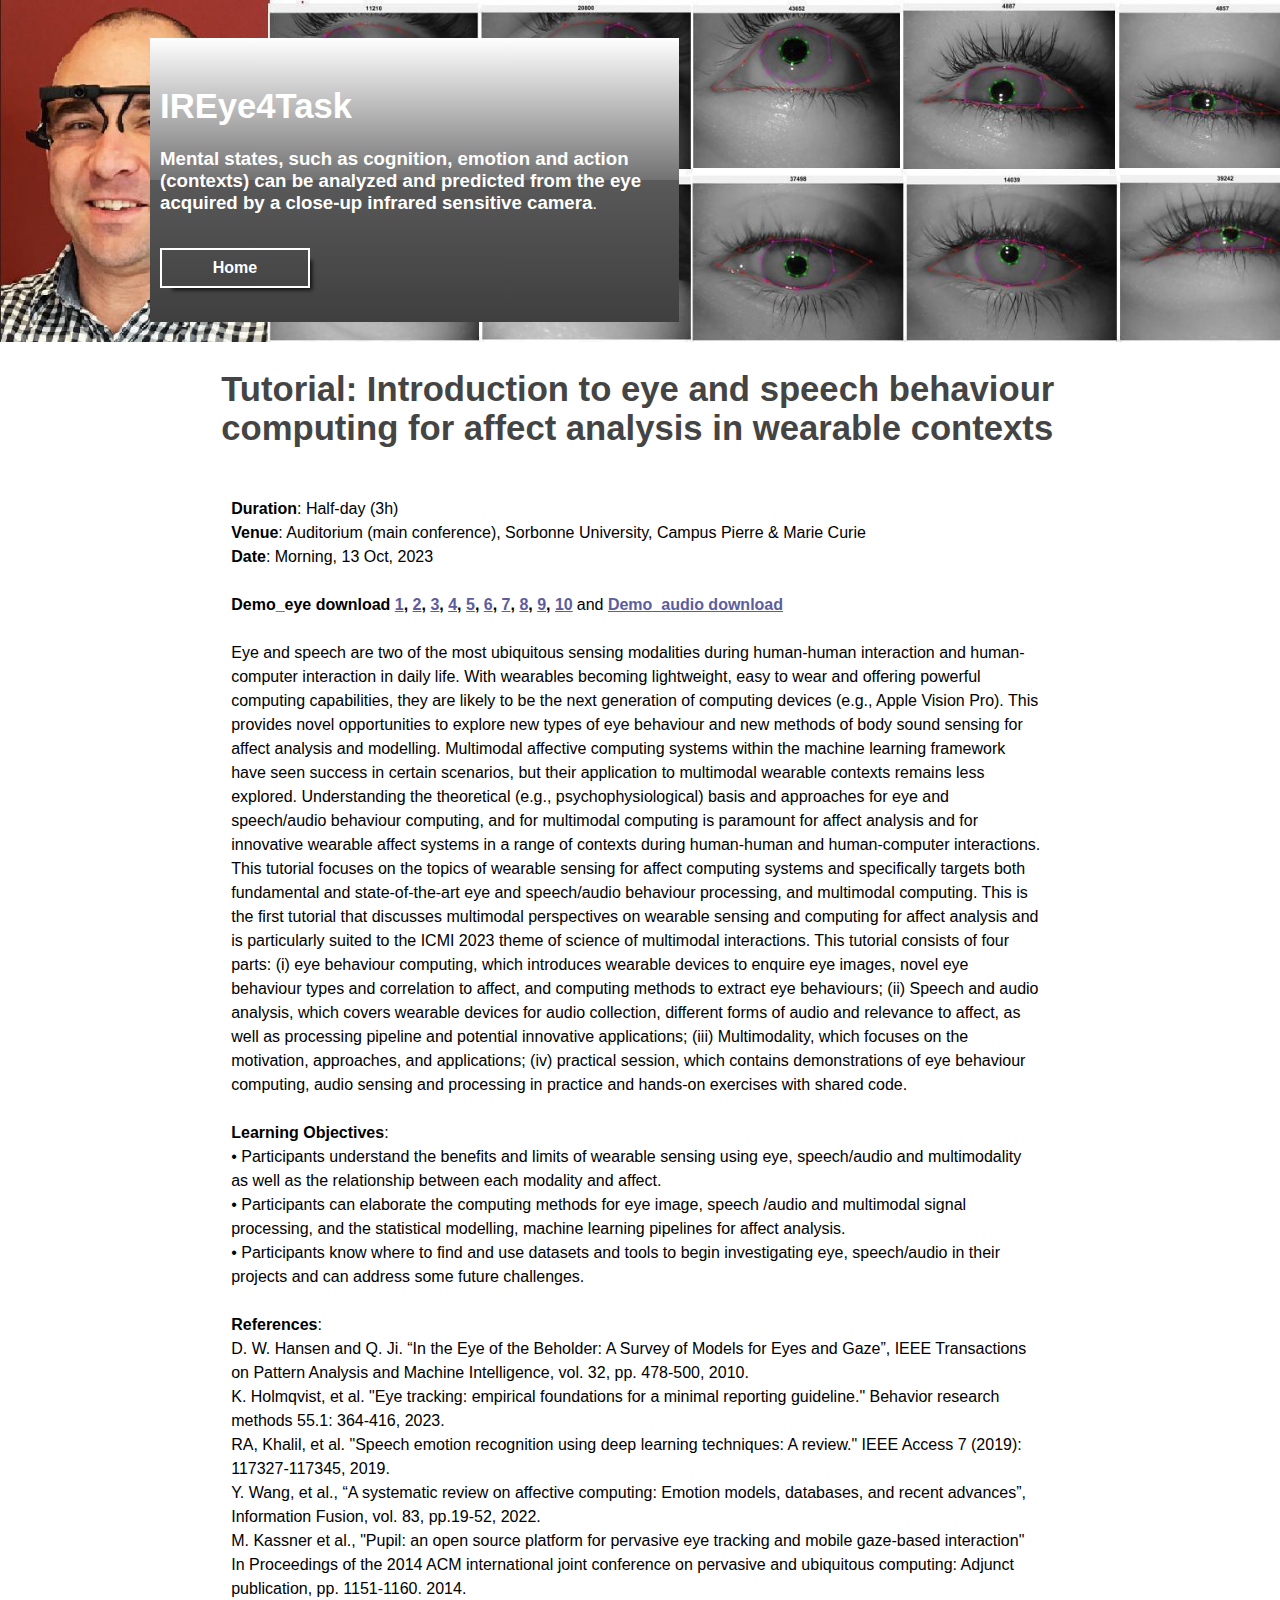
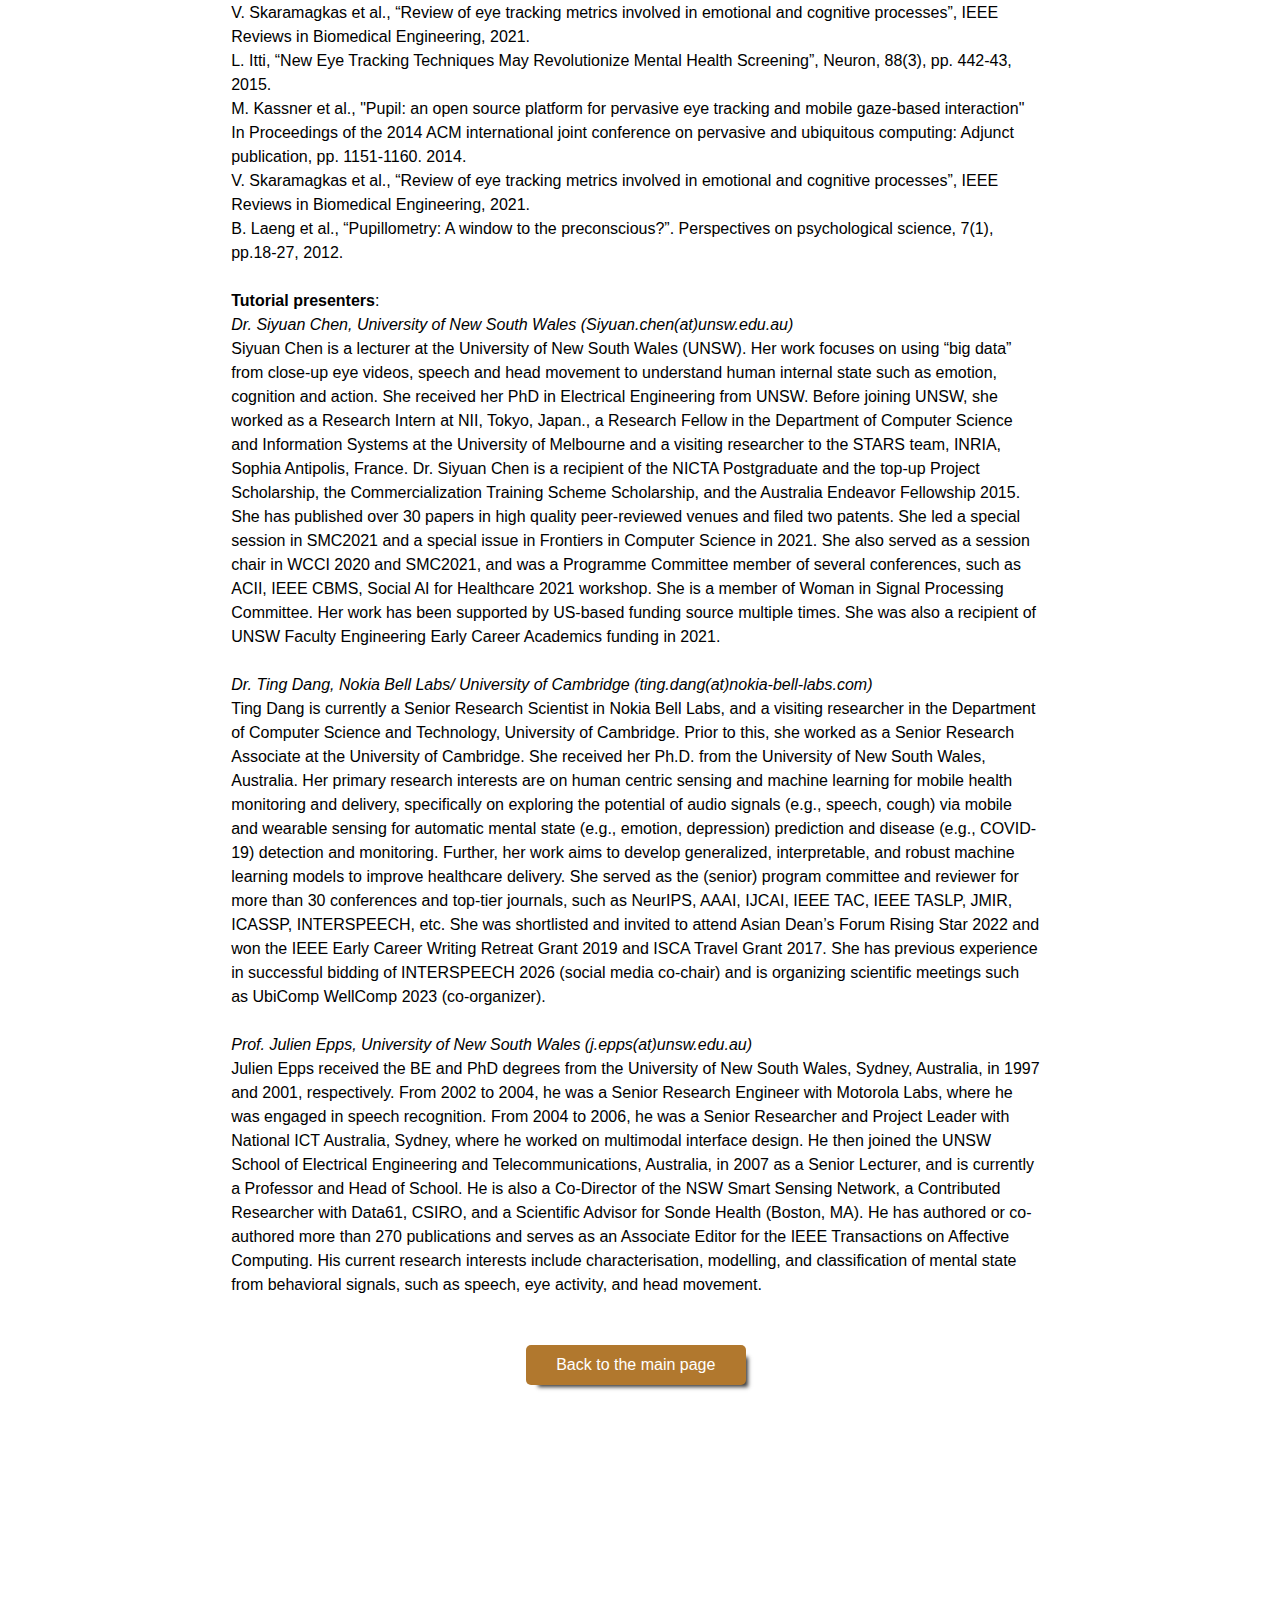
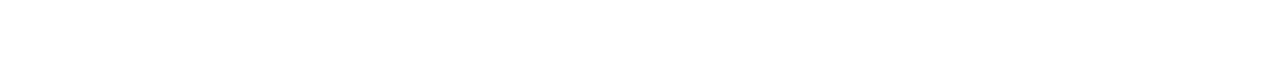
<file: icmi_tutorial.html>
<!DOCTYPE html>
<html> 
<head>
	<meta charset="utf-8">
	<meta name="viewport" content="width=device-width, initial-scale=1">
	<meta name="generator" content="RocketCake">
	<title></title>
	<link rel="stylesheet" type="text/css" href="icmi_tutorial_html.css">
</head>
<body>
<div class="textstyle1">
<div id="container_5d9ab79c"><div class="textstyle1"><div id="container_353a5805"><div id="container_353a5805_padding" ><div class="textstyle1"><span class="textstyle2"><br/></span><div id="container_71fbe97c"><div id="container_71fbe97c_padding" ><div class="textstyle3"><div id="container_1ebebf5c"><div id="container_1ebebf5c_padding" ><div class="textstyle3"><span class="textstyle4"><br/>IREye4Task</span><span class="textstyle5"><br/><br/>Mental states, such as cognition, emotion and action (contexts) can be analyzed and predicted from the eye acquired by a close-up infrared sensitive camera</span><span class="textstyle6">. </span>  <span class="textstyle5"><br/><br/></span>
  <a href="index.html" style="text-decoration:none"><div id="button_52d50cb9">
    <div class="vcenterstyle1"><div class="vcenterstyle2">      <div class="textstyle1">
        <span class="textstyle7">Home</span>
        </div>
      <div class="textstyle3">
        </div>
      </div></div>
    </div></a>
  <span class="textstyle8">   </span>
</div>
<div class="textstyle1">  <span class="textstyle8"><br/></span>
</div>
<div style="clear:both"></div></div></div></div>
<div style="clear:both"></div></div></div></div>
<div style="clear:both"></div></div></div></div>
</div><div id="container_56e27b3b"><div id="container_56e27b3b_padding" ><div class="textstyle3"><span class="textstyle2"><br/></span><span class="textstyle9">Tutorial: Introduction to eye and speech behaviour computing for affect analysis in wearable contexts <br/><br/></span><div id="container_73bda0f4"><div id="container_73bda0f4_padding" ><div class="textstyle3"><span class="textstyle10">Duration</span><span class="textstyle11">: Half-day (3h)<br/></span><span class="textstyle10">Venue</span><span class="textstyle11">: Auditorium (main conference), Sorbonne University, Campus Pierre &amp; Marie Curie<br/></span><span class="textstyle10">Date</span><span class="textstyle11">: Morning, 13 Oct, 2023<br/><br/></span><span class="textstyle10">Demo_eye download </span><span class="textstyle10"><a href="rc_images/demo_eye_2_zip.001">1</a></span><span class="textstyle10">, </span><span class="textstyle10"><a href="rc_images/demo_eye_2_zip.002">2</a></span><span class="textstyle10">, </span><span class="textstyle10"><a href="rc_images/demo_eye_2_zip.003">3</a></span><span class="textstyle10">, </span><span class="textstyle10"><a href="rc_images/demo_eye_2_zip.004">4</a></span><span class="textstyle10">, </span><span class="textstyle10"><a href="rc_images/demo_eye_2_zip.005">5</a></span><span class="textstyle10">, </span><span class="textstyle10"><a href="rc_images/demo_eye_2_zip.006">6</a></span><span class="textstyle10">, </span><span class="textstyle10"><a href="rc_images/demo_eye_2_zip.007">7</a></span><span class="textstyle10">, </span><span class="textstyle10"><a href="rc_images/demo_eye_2_zip.008">8</a></span><span class="textstyle10">, </span><span class="textstyle10"><a href="rc_images/demo_eye_2_zip.009">9</a></span><span class="textstyle10">, </span>  <span class="textstyle10"><a href="rc_images/demo_eye_2_zip.010">10</a></span>
  <span class="textstyle11"> and </span>
<span class="textstyle10"><a href="rc_images/demo_audio.zip">Demo_audio download</a></span><span class="textstyle11"><br/><br/>Eye and speech are two of the most ubiquitous sensing modalities during human-human interaction and human-computer interaction in daily life. With wearables becoming lightweight, easy to wear and offering powerful computing capabilities, they are likely to be the next generation of computing devices (e.g., Apple Vision Pro). This provides novel opportunities to explore new types of eye behaviour and new methods of body sound sensing for affect analysis and modelling. Multimodal affective computing systems within the machine learning framework have seen success in certain scenarios, but their application to multimodal wearable contexts remains less explored. Understanding the theoretical (e.g., psychophysiological) basis and approaches for eye and speech/audio behaviour computing, and for multimodal computing is paramount for affect analysis and for innovative wearable affect systems in a range of contexts during human-human and human-computer interactions.<br/>This tutorial focuses on the topics of wearable sensing for affect computing systems and specifically targets both fundamental and state-of-the-art eye and speech/audio behaviour processing, and multimodal computing. This is the first tutorial that discusses multimodal perspectives on wearable sensing and computing for affect analysis and is particularly suited to the ICMI 2023 theme of science of multimodal interactions. This tutorial consists of four parts: (i) eye behaviour computing, which introduces wearable devices to enquire eye images, novel eye behaviour types and correlation to affect, and computing methods to extract eye behaviours; (ii) Speech and audio analysis, which covers wearable devices for audio collection, different forms of audio and relevance to affect, as well as processing pipeline and potential innovative applications; (iii) Multimodality, which focuses on the motivation, approaches, and applications; (iv) practical session, which contains demonstrations of eye behaviour computing, audio sensing and processing in practice and hands-on exercises with shared code.<br/><br/></span><span class="textstyle10">Learning Objectives</span><span class="textstyle11">:<br/>&#8226; Participants understand the benefits and limits of wearable sensing using eye, speech/audio and multimodality as well as the relationship between each modality and affect.<br/>&#8226; Participants can elaborate the computing methods for eye image, speech /audio and multimodal signal processing, and the statistical modelling, machine learning pipelines for affect analysis.<br/>&#8226; Participants know where to find and use datasets and tools to begin investigating eye, speech/audio in their projects and can address some future challenges.<br/><br/></span><span class="textstyle10">References</span><span class="textstyle11">:<br/>D. W. Hansen and Q. Ji. &#8220;In the Eye of the Beholder: A Survey of Models for Eyes and Gaze&#8221;, IEEE Transactions on Pattern Analysis and Machine Intelligence, vol. 32, pp. 478-500, 2010.<br/>K. Holmqvist, et al. &quot;Eye tracking: empirical foundations for a minimal reporting guideline.&quot; Behavior research methods 55.1: 364-416, 2023.<br/>RA, Khalil, et al. &quot;Speech emotion recognition using deep learning techniques: A review.&quot; IEEE Access 7 (2019): 117327-117345, 2019.<br/>Y. Wang, et al., &#8220;A systematic review on affective computing: Emotion models, databases, and recent advances&#8221;, Information Fusion, vol. 83, pp.19-52, 2022.<br/>M. Kassner et al., &quot;Pupil: an open source platform for pervasive eye tracking and mobile gaze-based interaction&quot; In Proceedings of the 2014 ACM international joint conference on pervasive and ubiquitous computing: Adjunct publication, pp. 1151-1160. 2014.<br/>V. Skaramagkas et al., &#8220;Review of eye tracking metrics involved in emotional and cognitive processes&#8221;, IEEE Reviews in Biomedical Engineering, 2021.<br/>L. Itti, &#8220;New Eye Tracking Techniques May Revolutionize Mental Health Screening&#8221;, Neuron, 88(3), pp. 442-43, 2015.<br/>M. Kassner et al., &quot;Pupil: an open source platform for pervasive eye tracking and mobile gaze-based interaction&quot; In Proceedings of the 2014 ACM international joint conference on pervasive and ubiquitous computing: Adjunct publication, pp. 1151-1160. 2014.<br/>V. Skaramagkas et al., &#8220;Review of eye tracking metrics involved in emotional and cognitive processes&#8221;, IEEE Reviews in Biomedical Engineering, 2021.<br/>B. Laeng et al., &#8220;Pupillometry: A window to the preconscious?&#8221;. Perspectives on psychological science, 7(1), pp.18-27, 2012.<br/><br/></span><span class="textstyle10">Tutorial presenters</span><span class="textstyle11">:<br/></span><span class="textstyle12">Dr. Siyuan Chen, University of New South Wales (Siyuan.chen(at)unsw.edu.au)</span><span class="textstyle11"><br/>Siyuan Chen is a lecturer at the University of New South Wales (UNSW). Her work focuses on using &#8220;big data&#8221; from close-up eye videos, speech and head movement to understand human internal state such as emotion, cognition and action. She received her PhD in Electrical Engineering from UNSW. Before joining UNSW, she worked as a Research Intern at NII, Tokyo, Japan., a Research Fellow in the Department of Computer Science and Information Systems at the University of Melbourne and a visiting researcher to the STARS team, INRIA, Sophia Antipolis, France. Dr. Siyuan Chen is a recipient of the NICTA Postgraduate and the top-up Project Scholarship, the Commercialization Training Scheme Scholarship, and the Australia Endeavor Fellowship 2015. She has published over 30 papers in high quality peer-reviewed venues and filed two patents. She led a special session in SMC2021 and a special issue in Frontiers in Computer Science in 2021. She also served as a session chair in WCCI 2020 and SMC2021, and was a Programme Committee member of several conferences, such as ACII, IEEE CBMS, Social AI for Healthcare 2021 workshop. She is a member of Woman in Signal Processing Committee. Her work has been supported by US-based funding source multiple times. She was also a recipient of UNSW Faculty Engineering Early Career Academics funding in 2021.<br/><br/></span><span class="textstyle12">Dr. Ting Dang, Nokia Bell Labs/ University of Cambridge (ting.dang(at)nokia-bell-labs.com)</span><span class="textstyle11"><br/>Ting Dang is currently a Senior Research Scientist in Nokia Bell Labs, and a visiting researcher in the Department of Computer Science and Technology, University of Cambridge. Prior to this, she worked as a Senior Research Associate at the University of Cambridge. She received her Ph.D. from the University of New South Wales, Australia. Her primary research interests are on human centric sensing and machine learning for mobile health monitoring and delivery, specifically on exploring the potential of audio signals (e.g., speech, cough) via mobile and wearable sensing for automatic mental state (e.g., emotion, depression) prediction and disease (e.g., COVID-19) detection and monitoring. Further, her work aims to develop generalized, interpretable, and robust machine learning models to improve healthcare delivery. She served as the (senior) program committee and reviewer for more than 30 conferences and top-tier journals, such as NeurIPS, AAAI, IJCAI, IEEE TAC, IEEE TASLP, JMIR, ICASSP, INTERSPEECH, etc. She was shortlisted and invited to attend Asian Dean&#8217;s Forum Rising Star 2022 and won the IEEE Early Career Writing Retreat Grant 2019 and ISCA Travel Grant 2017. She has previous experience in successful bidding of INTERSPEECH 2026 (social media co-chair) and is organizing scientific meetings such as UbiComp WellComp 2023 (co-organizer).<br/><br/></span><span class="textstyle12">Prof. Julien Epps, University of New South Wales (j.epps(at)unsw.edu.au)</span><span class="textstyle11"><br/>Julien Epps received the BE and PhD degrees from the University of New South Wales, Sydney, Australia, in 1997 and 2001, respectively. From 2002 to 2004, he was a Senior Research Engineer with Motorola Labs, where he was engaged in speech recognition. From 2004 to 2006, he was a Senior Researcher and Project Leader with National ICT Australia, Sydney, where he worked on multimodal interface design. He then joined the UNSW School of Electrical Engineering and Telecommunications, Australia, in 2007 as a Senior Lecturer, and is currently a Professor and Head of School. He is also a Co-Director of the NSW Smart Sensing Network, a Contributed Researcher with Data61, CSIRO, and a Scientific Advisor for Sonde Health (Boston, MA). He has authored or co-authored more than 270 publications and serves as an Associate Editor for the IEEE Transactions on Affective Computing. His current research interests include characterisation, modelling, and classification of mental state from behavioral signals, such as speech, eye activity, and head movement.<br/><br/><br/></span></div>
<div class="textstyle1">  <a href="index.html" style="text-decoration:none"><div id="button_d7f7436">
    <div class="vcenterstyle1"><div class="vcenterstyle2">      <div class="textstyle1">
        <span class="textstyle13">Back to the main page</span>
        </div>
      <div class="textstyle3">
        </div>
      </div></div>
    </div></a>
</div>
<div class="textstyle3">  <span class="textstyle11"><br/></span>
</div>
<div style="clear:both"></div></div></div><span class="textstyle2"><br/><br/><br/><br/><br/><br/><br/><br/><br/><br/><br/><br/><br/></span></div>
<div style="clear:both"></div></div></div>  </div>
<div class="textstyle3">
<span class="textstyle2"><br/></span>  </div>
</body>
</html>
</file>
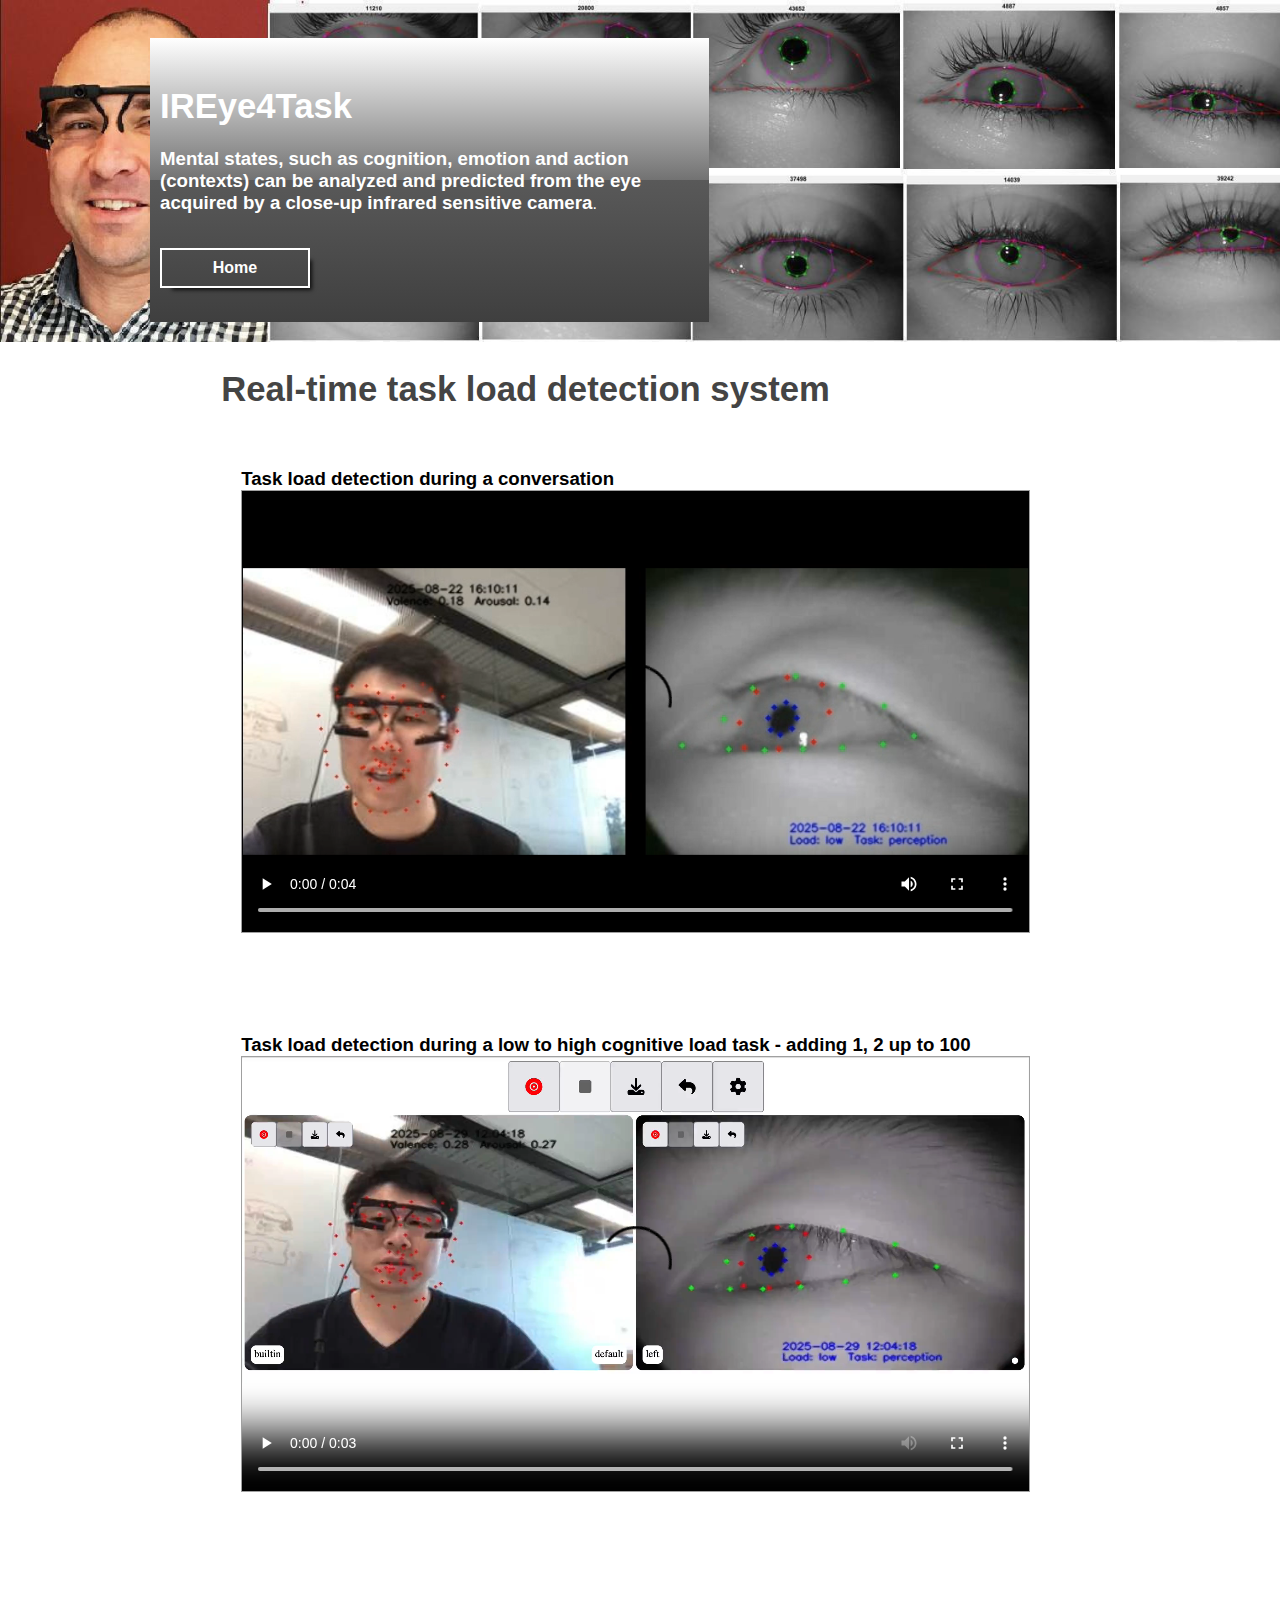
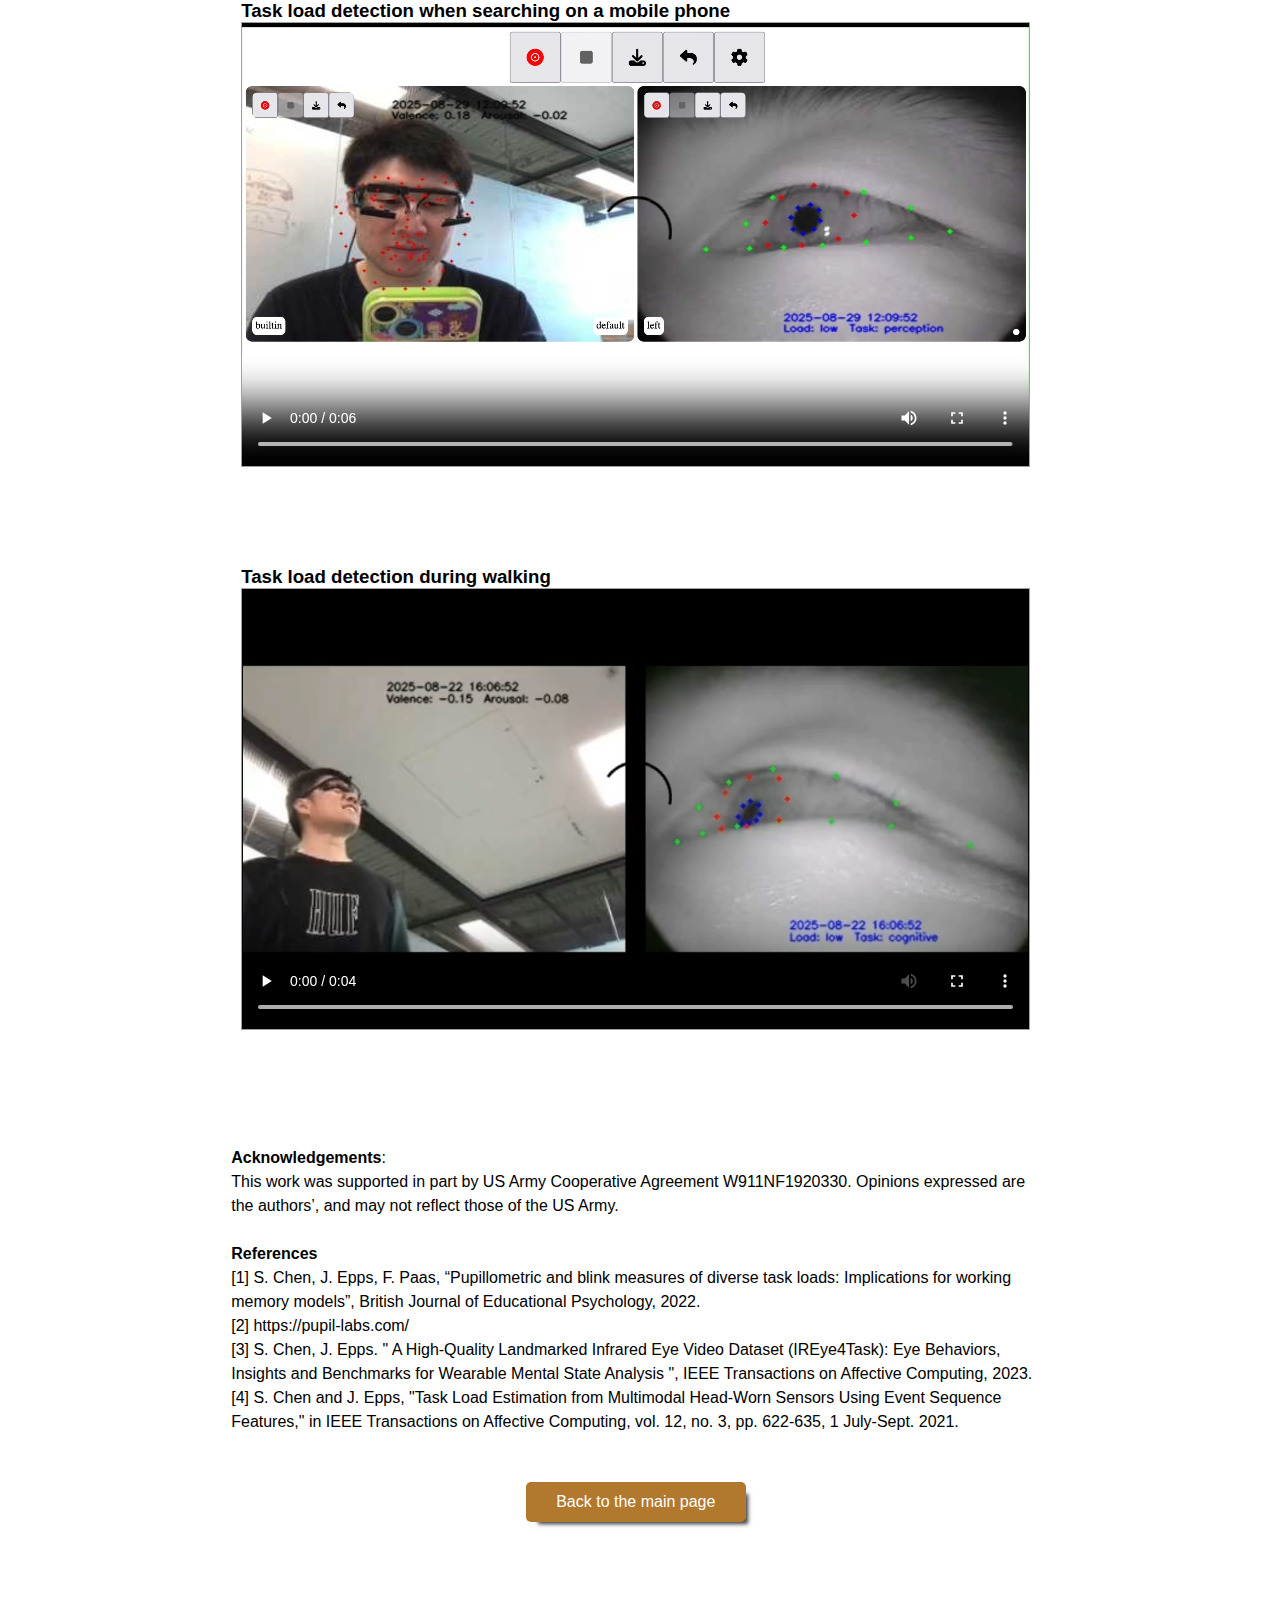
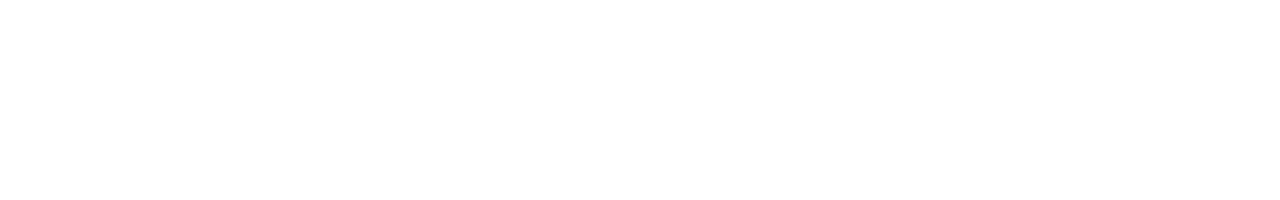
<file: system.html>
<!DOCTYPE html>
<html> 
<head>
	<meta charset="utf-8">
	<meta name="viewport" content="width=device-width, initial-scale=1">
	<meta name="generator" content="RocketCake">
	<title></title>
	<link rel="stylesheet" type="text/css" href="system_html.css">
</head>
<body>
<div class="textstyle1">
<div id="container_4c7cc58a"><div class="textstyle1"><div id="container_6f0ee363"><div id="container_6f0ee363_padding" ><div class="textstyle1"><span class="textstyle2"><br/></span><div id="container_29067862"><div id="container_29067862_padding" ><div class="textstyle3"><div id="container_18a8c6ca"><div id="container_18a8c6ca_padding" ><div class="textstyle3"><span class="textstyle4"><br/>IREye4Task</span><span class="textstyle5"><br/><br/>Mental states, such as cognition, emotion and action (contexts) can be analyzed and predicted from the eye acquired by a close-up infrared sensitive camera</span><span class="textstyle6">. </span>  <span class="textstyle5"><br/><br/></span>
  <a href="index.html" style="text-decoration:none"><div id="button_1590382d">
    <div class="vcenterstyle1"><div class="vcenterstyle2">      <div class="textstyle1">
        <span class="textstyle7">Home</span>
        </div>
      <div class="textstyle3">
        </div>
      </div></div>
    </div></a>
  <span class="textstyle8">   </span>
</div>
<div class="textstyle1">  <span class="textstyle8"><br/></span>
</div>
<div style="clear:both"></div></div></div></div>
<div style="clear:both"></div></div></div></div>
<div style="clear:both"></div></div></div></div>
</div><div id="container_71037a78"><div id="container_71037a78_padding" ><div class="textstyle3"><span class="textstyle2"><br/></span><span class="textstyle9">Real-time task load detection system <br/><br/></span><div id="container_53d841d1"><div id="container_53d841d1_padding" ><div class="textstyle3"><div id="container_1f421e47"><div id="container_1f421e47_padding" ><div class="textstyle3"><span class="textstyle10">Task load detection during a conversation</span><span class="textstyle2"><br/></span><video  id="video_74cc30ce" src="rc_images/speak_in_communication_high.mp4" controls="controls" >
Your browser does not support the video element.
</video></div>
<div style="clear:both"></div></div></div><span class="textstyle11"><br/></span><div id="container_68473273"><div id="container_68473273_padding" ><div class="textstyle3"><span class="textstyle10">Task load detection during a low to high cognitive load task - adding 1, 2 up to 100</span><span class="textstyle2"><br/></span><video  id="video_3310436c" src="rc_images/cognitive_low_high.mp4" controls="controls" >
Your browser does not support the video element.
</video></div>
<div style="clear:both"></div></div></div><span class="textstyle11"><br/></span><div id="container_7dfca937"><div id="container_7dfca937_padding" ><div class="textstyle3"><span class="textstyle10">Task load detection when searching on a mobile phone</span><span class="textstyle2"><br/></span><video  id="video_597c7e48" src="rc_images/perception_low_high_low.mp4" controls="controls" >
Your browser does not support the video element.
</video></div>
<div style="clear:both"></div></div></div><span class="textstyle11"><br/></span><div id="container_6036d6"><div id="container_6036d6_padding" ><div class="textstyle3"><span class="textstyle10">Task load detection during walking</span><span class="textstyle2"><br/></span><video  id="video_2ec39e67" src="rc_images/physical_high_low.mp4" controls="controls" >
Your browser does not support the video element.
</video></div>
<div style="clear:both"></div></div></div><span class="textstyle11"><br/><br/></span><span class="textstyle12">Acknowledgements</span><span class="textstyle11">:<br/>This work was supported in part by US Army Cooperative Agreement W911NF1920330. Opinions expressed are the authors&#8217;, and may not reflect those of the US Army.<br/><br/></span><span class="textstyle12">References</span><span class="textstyle11"><br/>[1] S. Chen, J. Epps, F. Paas, &#8220;Pupillometric and blink measures of diverse task loads: Implications for working memory models&#8221;, British Journal of Educational Psychology, 2022.<br/>[2] https://pupil-labs.com/<br/>[3] S. Chen, J. Epps. &quot; A High-Quality Landmarked Infrared Eye Video Dataset (IREye4Task): Eye Behaviors, Insights and Benchmarks for Wearable Mental State Analysis &quot;, IEEE Transactions on Affective Computing, 2023.<br/>[4] S. Chen and J. Epps, &quot;Task Load Estimation from Multimodal Head-Worn Sensors Using Event Sequence Features,&quot; in IEEE Transactions on Affective Computing, vol. 12, no. 3, pp. 622-635, 1 July-Sept. 2021.<br/><br/><br/></span></div>
<div class="textstyle1"><a href="index.html" style="text-decoration:none"><div id="button_4d2e226d"><div class="vcenterstyle1"><div class="vcenterstyle2"><div class="textstyle1">  <span class="textstyle13">Back to the main page</span>
</div>
<div class="textstyle3"></div>
</div></div></div></a></div>
<div class="textstyle3"><span class="textstyle11"><br/></span></div>
<div style="clear:both"></div></div></div><span class="textstyle2"><br/><br/><br/><br/><br/><br/><br/><br/><br/><br/><br/><br/><br/></span></div>
<div style="clear:both"></div></div></div>  </div>
<div class="textstyle3">
<span class="textstyle2"><br/></span>  </div>
</body>
</html>
</file>
<file: index_html.css>
a { color:#5D5D9E; } 
a:visited { color:#5D5D9E; } 
a:active { color:#5C615E; } 
a:hover { color:#B2B3B4; } 
#button_4a2f61ca { box-sizing: border-box; vertical-align: bottom; position:relative; display: inline-block; margin:10px 10px 0px 0px;width:150px; height:40px; background:none; border: 2px solid #FFFFFF; box-shadow: 7px 7px 4px -5px rgba(0, 0, 0, 0.784314);  }
#button_4a2f61ca:hover { border-color:#C0C0C0;  }
#button_4a2f61ca:hover span { color:#AFAFAF; }
#button_212cc296 { box-sizing: border-box; vertical-align: bottom; position:relative; display: inline-block; margin:10px 10px 0px 0px;width:150px; height:40px; background:none; border: 2px solid #FFFFFF; box-shadow: 7px 7px 4px -5px rgba(0, 0, 0, 0.784314);  }
#button_212cc296:hover { border-color:#C0C0C0;  }
#button_212cc296:hover span { color:#AFAFAF; }
body { background-color:#C0C0C0; padding:0;  margin: 0; }
.textstyle1 { text-align:center; }
#container_6847f1d0 { vertical-align: top; position:relative; display: inline-block; width:100%; min-height:354px; background-color:#2D2913;  }
#container_6cf5d1d2 { vertical-align: top; position:relative; display: inline-block; width:100%; min-height:360px; max-width:1600px; background-color:#FFFFFF; background-image: url(rc_images/ireye4task.jpg); background-position:top center; background-size:cover;  }
#container_6cf5d1d2_padding { margin: 10px; display: block;  }
.textstyle2 { font-size:12pt; font-family:Arial, Helvetica, sans-serif; color:#000000;  }
#container_118931d5 { vertical-align: top; position:relative; display: inline-block; width:85%; min-height:184px; max-width:1000px; background:none;  }
#container_118931d5_padding { margin: 10px; display: block;  }
.textstyle3 { text-align:left; }
#container_74337d4f { position:absolute; left:20%; top:3%; width:36%; min-height:318px; background-color:#FFFFFF; background: linear-gradient(to bottom,#FFFFFF, #727272 50%, #595959 50%, #3F3F3F);  }
#container_74337d4f_padding { margin: 10px; display: block;  }
.textstyle4 { font-size:26pt; font-family:Arial, Helvetica, sans-serif; color:#FFFFFF; font-weight:bold;  }
.textstyle5 { font-size:14pt; font-family:Arial, Helvetica, sans-serif; color:#FFFFFF; font-weight:bold;  }
.textstyle6 { font-size:12pt; font-family:Arial, Helvetica, sans-serif; color:#FFFFFF; line-height: 1.5;  }
.textstyle7 { font-size:12pt; font-family:Arial, Helvetica, sans-serif; color:#FFFFFF; font-weight:bold; line-height: 1.5;  }
.vcenterstyle1 { display: table; width: 100%; height: 100%; }
.vcenterstyle2 { display: table-cell; vertical-align: middle; }
.textstyle8 { font-size:12pt; font-family:Arial, Helvetica, sans-serif; color:#FFFFFF; font-weight:bold;  }
.textstyle9 { font-size:14pt; font-family:Arial, Helvetica, sans-serif; color:#000000;  }
#container_5dc15a0d { vertical-align: top; position:relative; display: inline-block; width:100%; min-height:150px; background:none;  }
#container_5152054b { vertical-align: top; position:relative; display: inline-block; width:80%; min-height:320px; max-width:1000px; background-color:#FFFFFF;  }
#container_5152054b_padding { margin: 10px; display: block;  }
.textstyle10 { font-size:26pt; font-family:Arial, Helvetica, sans-serif; color:#444444; font-weight:bold;  }
#container_10853e17 { vertical-align: top; position:relative; display: inline-block; width:64%; min-height:186px; background:none;  }
#container_10853e17_padding { margin: 10px; display: block;  }
.textstyle11 { font-size:12pt; font-family:Arial, Helvetica, sans-serif; color:#000000; line-height: 1.5;  }
#button_26982c48 { vertical-align: bottom; border-radius: 5px; position:relative; display: inline-block; width:150px; height:40px; background-color:#B1782E; box-shadow: 7px 7px 4px -5px rgba(0, 0, 0, 0.784314);  }
.textstyle12 { font-size:12pt; font-family:Arial, Helvetica, sans-serif; color:#FFFFFF;  }
#container_10224cb5 { vertical-align: top; position:relative; display: inline-block; width:33%; min-height:222px; background:none;  }
#container_10224cb5_padding { margin: 10px; display: block;  }
#img_ea3b47e { vertical-align: bottom; position:relative; display: inline-block; width:102%; background:none; height:auto;  }
#container_147dd5a4 { vertical-align: top; position:relative; display: inline-block; width:100%; min-height:150px; background:none;  }
#container_7d38756a { vertical-align: top; position:relative; display: inline-block; width:80%; min-height:320px; max-width:1000px; background-color:#CCCCCC;  }
#container_7d38756a_padding { margin: 10px; display: block;  }
#container_78514065 { vertical-align: top; position:relative; display: inline-block; width:64%; min-height:186px; background:none;  }
#container_78514065_padding { margin: 10px; display: block;  }
#button_782e733d { vertical-align: bottom; border-radius: 5px; position:relative; display: inline-block; width:150px; height:40px; background-color:#B1782E; box-shadow: 7px 7px 4px -5px rgba(0, 0, 0, 0.784314);  }
#container_4a7848cd { vertical-align: top; position:relative; display: inline-block; width:31%; min-height:186px; background:none;  }
#container_4a7848cd_padding { margin: 10px; display: block;  }
.textstyle13 { text-align:right; }
#img_37eddc0e { vertical-align: bottom; position:relative; display: inline-block; width:86%; background:none; height:auto;  }
#container_564289d1 { vertical-align: top; position:relative; display: inline-block; width:100%; min-height:150px; background:none;  }
#container_48e28962 { vertical-align: top; position:relative; display: inline-block; width:80%; min-height:320px; max-width:1000px; background-color:#FFFFFF;  }
#container_48e28962_padding { margin: 10px; display: block;  }
#container_9da77dd { vertical-align: top; position:relative; display: inline-block; width:64%; min-height:186px; background:none;  }
#container_9da77dd_padding { margin: 10px; display: block;  }
.textstyle14 { font-size:12pt; font-family:Arial, Helvetica, sans-serif; color:#000000; font-weight:bold; line-height: 1.5;  }
#button_5b94d7a6 { vertical-align: bottom; border-radius: 5px; position:relative; display: inline-block; width:150px; height:40px; background-color:#B1782E; box-shadow: 7px 7px 4px -5px rgba(0, 0, 0, 0.784314);  }
#container_7a349e57 { vertical-align: top; position:relative; display: inline-block; width:31%; min-height:270px; background:none;  }
#container_7a349e57_padding { margin: 10px; display: block;  }
#img_11641a92 { vertical-align: bottom; position:relative; display: inline-block; width:65%; background:none; height:auto;  }
#container_7d6eadac { vertical-align: top; position:relative; display: inline-block; width:80%; min-height:274px; max-width:1000px; background-color:#C0C0C0;  }
#container_7d6eadac_padding { margin: 10px; display: block;  }
.textstyle15 { font-size:18pt; font-family:Arial, Helvetica, sans-serif; color:#444444; font-weight:bold;  }
#container_718109b3 { vertical-align: top; position:relative; display: inline-block; width:100%; min-height:150px; background:none;  }
#container_718109b3_padding { margin: 10px; display: block;  }
#container_5382d0f7 { vertical-align: top; position:relative; display: inline-block; width:33%; min-height:150px; background:none;  }
#container_5382d0f7_padding { margin: 10px; display: block;  }
.textstyle16 { font-size:16pt; font-family:Arial, Helvetica, sans-serif; color:#444444; font-weight:bold;  }
.textstyle17 { font-size:10pt; font-family:Arial, Helvetica, sans-serif; color:#525252;  }
.ulstyle1 { margin:0; font-size: 10pt; color:#525252;  }
#container_1fb17606 { vertical-align: top; position:relative; display: inline-block; width:33%; min-height:150px; background:none;  }
#container_1fb17606_padding { margin: 10px; display: block;  }
#container_638c8d1a { vertical-align: top; position:relative; display: inline-block; width:33%; min-height:150px; background:none;  }
#container_638c8d1a_padding { margin: 10px; display: block;  }
.ulstyle2 { margin:0; font-size: 10pt; color:#606060;  }
.textstyle18 { font-size:10pt; font-family:Arial, Helvetica, sans-serif; color:#606060;  }
@media only screen and (max-width: 450px)
{
		#container_5382d0f7 { width:100%;  }
		#container_1fb17606 { width:100%;  }
		#container_638c8d1a { width:100%;  }
}
</file>
<file: about_html.css>
a { color:#5D5D9E; } 
a:visited { color:#5D5D9E; } 
a:active { color:#5C615E; } 
a:hover { color:#B2B3B4; } 
#button_518623cc { box-sizing: border-box; vertical-align: bottom; position:relative; display: inline-block; margin:10px 10px 0px 0px;width:150px; height:40px; background:none; border: 2px solid #FFFFFF; box-shadow: 7px 7px 4px -5px rgba(0, 0, 0, 0.784314);  }
#button_518623cc:hover { border-color:#C0C0C0;  }
#button_518623cc:hover span { color:#AFAFAF; }
body { background-color:#FFFFFF; padding:0;  margin: 0; }
.textstyle1 { text-align:center; }
#container_1faa7373 { vertical-align: top; position:relative; display: inline-block; width:100%; min-height:238px; background-color:#2D2913;  }
#container_61dd425e { vertical-align: top; position:relative; display: inline-block; width:100%; min-height:246px; max-width:1600px; background-color:#FFFFFF; background-image: url(rc_images/ireye4task.jpg); background-position:top left; background-size:cover;  }
#container_61dd425e_padding { margin: 10px; display: block;  }
.textstyle2 { font-size:12pt; font-family:Arial, Helvetica, sans-serif; color:#000000;  }
#container_516501ea { vertical-align: top; position:relative; display: inline-block; width:85%; min-height:184px; max-width:1000px; background:none;  }
#container_516501ea_padding { margin: 10px; display: block;  }
.textstyle3 { text-align:left; }
#container_6bd68e83 { vertical-align: top; position:relative; display: inline-block; width:59%; min-height:188px; background-color:#FFFFFF; background: linear-gradient(to bottom,#FFFFFF, #727272 50%, #595959 50%, #3F3F3F);  }
#container_6bd68e83_padding { margin: 10px; display: block;  }
.textstyle4 { font-size:26pt; font-family:Arial, Helvetica, sans-serif; color:#FFFFFF; font-weight:bold;  }
.textstyle5 { font-size:14pt; font-family:Arial, Helvetica, sans-serif; color:#FFFFFF; font-weight:bold;  }
.vcenterstyle1 { display: table; width: 100%; height: 100%; }
.vcenterstyle2 { display: table-cell; vertical-align: middle; }
.textstyle6 { font-size:12pt; font-family:Arial, Helvetica, sans-serif; color:#FFFFFF; font-weight:bold;  }
.textstyle7 { font-size:14pt; font-family:Arial, Helvetica, sans-serif; color:#000000;  }
#container_606a5ad4 { vertical-align: top; position:relative; display: inline-block; width:67%; min-height:320px; max-width:1000px; background-color:#FFFFFF;  }
#container_606a5ad4_padding { margin: 10px; display: block;  }
.textstyle8 { font-size:26pt; font-family:Arial, Helvetica, sans-serif; color:#444444; font-weight:bold;  }
#container_30422970 { vertical-align: top; position:relative; display: inline-block; width:99%; min-height:186px; background:none;  }
#container_30422970_padding { margin: 10px; display: block;  }
.textstyle9 { font-size:12pt; font-family:Arial, Helvetica, sans-serif; color:#000000; line-height: 1.5;  }
#button_3a4e7816 { vertical-align: bottom; border-radius: 5px; position:relative; display: inline-block; width:220px; height:40px; background-color:#B1782E; box-shadow: 7px 7px 4px -5px rgba(0, 0, 0, 0.784314);  }
.textstyle10 { font-size:12pt; font-family:Arial, Helvetica, sans-serif; color:#FFFFFF;  }
</file>
<file: acii_tutorial_html.css>
a { color:#5D5D9E; } 
a:visited { color:#5D5D9E; } 
a:active { color:#5C615E; } 
a:hover { color:#B2B3B4; } 
#button_53fe67b0 { box-sizing: border-box; vertical-align: bottom; position:relative; display: inline-block; margin:10px 10px 0px 0px;width:150px; height:40px; background:none; border: 2px solid #FFFFFF; box-shadow: 7px 7px 4px -5px rgba(0, 0, 0, 0.784314);  }
#button_53fe67b0:hover { border-color:#C0C0C0;  }
#button_53fe67b0:hover span { color:#AFAFAF; }
#table_3c89489e th { border: 1px solid #8C8C8C;  } 
#table_3c89489e td { border: 1px solid #8C8C8C;  } 
body { background-color:#FFFFFF; padding:0;  margin: 0; }
.textstyle1 { text-align:center; }
#container_3d66e75c { vertical-align: top; position:relative; display: inline-block; width:100%; min-height:238px; background-color:#2D2913;  }
#container_92975f0 { vertical-align: top; position:relative; display: inline-block; width:100%; min-height:246px; max-width:1600px; background-color:#FFFFFF; background-image: url(rc_images/ireye4task.jpg); background-position:top left; background-size:cover;  }
#container_92975f0_padding { margin: 10px; display: block;  }
.textstyle2 { font-size:12pt; font-family:Arial, Helvetica, sans-serif; color:#000000;  }
#container_4a4b29ab { vertical-align: top; position:relative; display: inline-block; width:85%; min-height:184px; max-width:1000px; background:none;  }
#container_4a4b29ab_padding { margin: 10px; display: block;  }
.textstyle3 { text-align:left; }
#container_33b4fd2e { vertical-align: top; position:relative; display: inline-block; width:57%; min-height:284px; background-color:#FFFFFF; background: linear-gradient(to bottom,#FFFFFF, #727272 50%, #595959 50%, #3F3F3F);  }
#container_33b4fd2e_padding { margin: 10px; display: block;  }
.textstyle4 { font-size:26pt; font-family:Arial, Helvetica, sans-serif; color:#FFFFFF; font-weight:bold;  }
.textstyle5 { font-size:14pt; font-family:Arial, Helvetica, sans-serif; color:#FFFFFF; font-weight:bold;  }
.textstyle6 { font-size:12pt; font-family:Arial, Helvetica, sans-serif; color:#FFFFFF; line-height: 1.5;  }
.vcenterstyle1 { display: table; width: 100%; height: 100%; }
.vcenterstyle2 { display: table-cell; vertical-align: middle; }
.textstyle7 { font-size:12pt; font-family:Arial, Helvetica, sans-serif; color:#FFFFFF; font-weight:bold;  }
.textstyle8 { font-size:14pt; font-family:Arial, Helvetica, sans-serif; color:#000000;  }
#container_694ba68e { vertical-align: top; position:relative; display: inline-block; width:67%; min-height:320px; max-width:1000px; background-color:#FFFFFF;  }
#container_694ba68e_padding { margin: 10px; display: block;  }
.textstyle9 { font-size:26pt; font-family:Arial, Helvetica, sans-serif; color:#444444; font-weight:bold;  }
#container_79dff3b4 { vertical-align: top; position:relative; display: inline-block; width:99%; min-height:186px; background:none;  }
#container_79dff3b4_padding { margin: 10px; display: block;  }
.textstyle10 { font-size:12pt; font-family:Arial, Helvetica, sans-serif; color:#000000; font-weight:bold; line-height: 1.5;  }
.textstyle11 { font-size:12pt; font-family:Arial, Helvetica, sans-serif; color:#000000; line-height: 1.5;  }
#table_3c89489e { box-sizing: border-box; vertical-align: bottom; position:relative; display: inline-table; width:99%; height:297px; background:none; border: 1px solid #8C8C8C; table-layout: fixed;  }
#cell_6933d5ab {  }
#cell_43c64280 {  }
#cell_76543de1 {  }
#cell_470ac4dd {  }
#cell_5c19d71c {  }
#cell_3bd38d17 {  }
#cell_16feeedf {  }
#cell_428514aa {  }
#cell_9e8f6cb {  }
#cell_3a687b5a {  }
#cell_27fdaa10 {  }
#cell_2cec44a1 {  }
#cell_23c309f5 {  }
#cell_7635e4ac {  }
.textstyle12 { font-size:12pt; font-family:Arial, Helvetica, sans-serif; color:#000000; font-style:italic; line-height: 1.5;  }
#button_4f34cc6e { vertical-align: bottom; border-radius: 5px; position:relative; display: inline-block; width:220px; height:40px; background-color:#B1782E; box-shadow: 7px 7px 4px -5px rgba(0, 0, 0, 0.784314);  }
.textstyle13 { font-size:12pt; font-family:Arial, Helvetica, sans-serif; color:#FFFFFF;  }
</file>
<file: contact_html.css>
a { color:#5D5D9E; } 
a:visited { color:#5D5D9E; } 
a:active { color:#5C615E; } 
a:hover { color:#B2B3B4; } 
#button_6738fbd { box-sizing: border-box; vertical-align: bottom; position:relative; display: inline-block; margin:10px 10px 0px 0px;width:150px; height:40px; background:none; border: 2px solid #FFFFFF; box-shadow: 7px 7px 4px -5px rgba(0, 0, 0, 0.784314);  }
#button_6738fbd:hover { border-color:#C0C0C0;  }
#button_6738fbd:hover span { color:#AFAFAF; }
body { background-color:#FFFFFF; padding:0;  margin: 0; }
.textstyle1 { text-align:center; }
#container_6c28bad { vertical-align: top; position:relative; display: inline-block; width:100%; min-height:238px; background-color:#2D2913;  }
#container_3aa1121 { vertical-align: top; position:relative; display: inline-block; width:100%; min-height:246px; max-width:1600px; background-color:#FFFFFF; background-image: url(rc_images/ireye4task.jpg); background-position:top left; background-size:cover;  }
#container_3aa1121_padding { margin: 10px; display: block;  }
.textstyle2 { font-size:12pt; font-family:Arial, Helvetica, sans-serif; color:#000000;  }
#container_4bbdec36 { vertical-align: top; position:relative; display: inline-block; width:85%; min-height:184px; max-width:1000px; background:none;  }
#container_4bbdec36_padding { margin: 10px; display: block;  }
.textstyle3 { text-align:left; }
#container_6929f316 { vertical-align: top; position:relative; display: inline-block; width:59%; min-height:188px; background-color:#FFFFFF; background: linear-gradient(to bottom,#FFFFFF, #727272 50%, #595959 50%, #3F3F3F);  }
#container_6929f316_padding { margin: 10px; display: block;  }
.textstyle4 { font-size:26pt; font-family:Arial, Helvetica, sans-serif; color:#FFFFFF; font-weight:bold;  }
.textstyle5 { font-size:14pt; font-family:Arial, Helvetica, sans-serif; color:#FFFFFF; font-weight:bold;  }
.vcenterstyle1 { display: table; width: 100%; height: 100%; }
.vcenterstyle2 { display: table-cell; vertical-align: middle; }
.textstyle6 { font-size:12pt; font-family:Arial, Helvetica, sans-serif; color:#FFFFFF; font-weight:bold;  }
.textstyle7 { font-size:14pt; font-family:Arial, Helvetica, sans-serif; color:#000000;  }
#container_7e510c81 { vertical-align: top; position:relative; display: inline-block; width:67%; min-height:320px; max-width:1000px; background-color:#FFFFFF;  }
#container_7e510c81_padding { margin: 10px; display: block;  }
.textstyle8 { font-size:26pt; font-family:Arial, Helvetica, sans-serif; color:#444444; font-weight:bold;  }
#container_49e3fcfa { vertical-align: top; position:relative; display: inline-block; width:99%; min-height:186px; background:none;  }
#container_49e3fcfa_padding { margin: 10px; display: block;  }
#button_7455863f { vertical-align: bottom; border-radius: 5px; position:relative; display: inline-block; width:220px; height:40px; background-color:#B1782E; box-shadow: 7px 7px 4px -5px rgba(0, 0, 0, 0.784314);  }
.textstyle9 { font-size:12pt; font-family:Arial, Helvetica, sans-serif; color:#FFFFFF;  }
</file>
<file: dataset_html.css>
a { color:#5D5D9E; } 
a:visited { color:#5D5D9E; } 
a:active { color:#5C615E; } 
a:hover { color:#B2B3B4; } 
#button_193e5a5a { box-sizing: border-box; vertical-align: bottom; position:relative; display: inline-block; margin:10px 10px 0px 0px;width:150px; height:40px; background:none; border: 2px solid #FFFFFF; box-shadow: 7px 7px 4px -5px rgba(0, 0, 0, 0.784314);  }
#button_193e5a5a:hover { border-color:#C0C0C0;  }
#button_193e5a5a:hover span { color:#AFAFAF; }
body { background-color:#FFFFFF; padding:0;  margin: 0; }
.textstyle1 { text-align:center; }
#container_4a51962e { vertical-align: top; position:relative; display: inline-block; width:100%; min-height:238px; background-color:#2D2913;  }
#container_30cd4bd2 { vertical-align: top; position:relative; display: inline-block; width:100%; min-height:246px; max-width:1600px; background-color:#FFFFFF; background-image: url(rc_images/ireye4task.jpg); background-position:top left; background-size:cover;  }
#container_30cd4bd2_padding { margin: 10px; display: block;  }
.textstyle2 { font-size:12pt; font-family:Arial, Helvetica, sans-serif; color:#000000;  }
#container_4c4ecec7 { vertical-align: top; position:relative; display: inline-block; width:85%; min-height:184px; max-width:1000px; background:none;  }
#container_4c4ecec7_padding { margin: 10px; display: block;  }
.textstyle3 { text-align:left; }
#container_5f18125e { vertical-align: top; position:relative; display: inline-block; width:57%; min-height:284px; background-color:#FFFFFF; background: linear-gradient(to bottom,#FFFFFF, #727272 50%, #595959 50%, #3F3F3F);  }
#container_5f18125e_padding { margin: 10px; display: block;  }
.textstyle4 { font-size:26pt; font-family:Arial, Helvetica, sans-serif; color:#FFFFFF; font-weight:bold;  }
.textstyle5 { font-size:14pt; font-family:Arial, Helvetica, sans-serif; color:#FFFFFF; font-weight:bold;  }
.textstyle6 { font-size:12pt; font-family:Arial, Helvetica, sans-serif; color:#FFFFFF; line-height: 1.5;  }
.vcenterstyle1 { display: table; width: 100%; height: 100%; }
.vcenterstyle2 { display: table-cell; vertical-align: middle; }
.textstyle7 { font-size:12pt; font-family:Arial, Helvetica, sans-serif; color:#FFFFFF; font-weight:bold;  }
.textstyle8 { font-size:14pt; font-family:Arial, Helvetica, sans-serif; color:#000000;  }
#container_579f572f { vertical-align: top; position:relative; display: inline-block; width:67%; min-height:320px; max-width:1000px; background-color:#FFFFFF;  }
#container_579f572f_padding { margin: 10px; display: block;  }
.textstyle9 { font-size:26pt; font-family:Arial, Helvetica, sans-serif; color:#444444; font-weight:bold;  }
#container_7bb6723a { vertical-align: top; position:relative; display: inline-block; width:99%; min-height:186px; background:none;  }
#container_7bb6723a_padding { margin: 10px; display: block;  }
.textstyle10 { font-size:12pt; font-family:Arial, Helvetica, sans-serif; color:#000000; font-weight:bold; line-height: 1.5;  }
.textstyle11 { font-size:12pt; font-family:Arial, Helvetica, sans-serif; color:#000000; line-height: 1.5;  }
#button_18dde19f { vertical-align: bottom; border-radius: 5px; position:relative; display: inline-block; width:220px; height:40px; background-color:#B1782E; box-shadow: 7px 7px 4px -5px rgba(0, 0, 0, 0.784314);  }
.textstyle12 { font-size:12pt; font-family:Arial, Helvetica, sans-serif; color:#FFFFFF;  }
</file>
<file: icmi_tutorial_html.css>
a { color:#5D5D9E; } 
a:visited { color:#5D5D9E; } 
a:active { color:#5C615E; } 
a:hover { color:#B2B3B4; } 
#button_52d50cb9 { box-sizing: border-box; vertical-align: bottom; position:relative; display: inline-block; margin:10px 10px 0px 0px;width:150px; height:40px; background:none; border: 2px solid #FFFFFF; box-shadow: 7px 7px 4px -5px rgba(0, 0, 0, 0.784314);  }
#button_52d50cb9:hover { border-color:#C0C0C0;  }
#button_52d50cb9:hover span { color:#AFAFAF; }
body { background-color:#FFFFFF; padding:0;  margin: 0; }
.textstyle1 { text-align:center; }
#container_5d9ab79c { vertical-align: top; position:relative; display: inline-block; width:100%; min-height:238px; background-color:#2D2913;  }
#container_353a5805 { vertical-align: top; position:relative; display: inline-block; width:100%; min-height:246px; max-width:1600px; background-color:#FFFFFF; background-image: url(rc_images/ireye4task.jpg); background-position:top left; background-size:cover;  }
#container_353a5805_padding { margin: 10px; display: block;  }
.textstyle2 { font-size:12pt; font-family:Arial, Helvetica, sans-serif; color:#000000;  }
#container_71fbe97c { vertical-align: top; position:relative; display: inline-block; width:85%; min-height:184px; max-width:1000px; background:none;  }
#container_71fbe97c_padding { margin: 10px; display: block;  }
.textstyle3 { text-align:left; }
#container_1ebebf5c { vertical-align: top; position:relative; display: inline-block; width:54%; min-height:284px; background-color:#FFFFFF; background: linear-gradient(to bottom,#FFFFFF, #727272 50%, #595959 50%, #3F3F3F);  }
#container_1ebebf5c_padding { margin: 10px; display: block;  }
.textstyle4 { font-size:26pt; font-family:Arial, Helvetica, sans-serif; color:#FFFFFF; font-weight:bold;  }
.textstyle5 { font-size:14pt; font-family:Arial, Helvetica, sans-serif; color:#FFFFFF; font-weight:bold;  }
.textstyle6 { font-size:12pt; font-family:Arial, Helvetica, sans-serif; color:#FFFFFF; line-height: 1.5;  }
.vcenterstyle1 { display: table; width: 100%; height: 100%; }
.vcenterstyle2 { display: table-cell; vertical-align: middle; }
.textstyle7 { font-size:12pt; font-family:Arial, Helvetica, sans-serif; color:#FFFFFF; font-weight:bold;  }
.textstyle8 { font-size:14pt; font-family:Arial, Helvetica, sans-serif; color:#000000;  }
#container_56e27b3b { vertical-align: top; position:relative; display: inline-block; width:67%; min-height:320px; max-width:1000px; background-color:#FFFFFF;  }
#container_56e27b3b_padding { margin: 10px; display: block;  }
.textstyle9 { font-size:26pt; font-family:Arial, Helvetica, sans-serif; color:#444444; font-weight:bold;  }
#container_73bda0f4 { vertical-align: top; position:relative; display: inline-block; width:99%; min-height:186px; background:none;  }
#container_73bda0f4_padding { margin: 10px; display: block;  }
.textstyle10 { font-size:12pt; font-family:Arial, Helvetica, sans-serif; color:#000000; font-weight:bold; line-height: 1.5;  }
.textstyle11 { font-size:12pt; font-family:Arial, Helvetica, sans-serif; color:#000000; line-height: 1.5;  }
.textstyle12 { font-size:12pt; font-family:Arial, Helvetica, sans-serif; color:#000000; font-style:italic; line-height: 1.5;  }
#button_d7f7436 { vertical-align: bottom; border-radius: 5px; position:relative; display: inline-block; width:220px; height:40px; background-color:#B1782E; box-shadow: 7px 7px 4px -5px rgba(0, 0, 0, 0.784314);  }
.textstyle13 { font-size:12pt; font-family:Arial, Helvetica, sans-serif; color:#FFFFFF;  }
</file>
<file: system_html.css>
a { color:#5D5D9E; } 
a:visited { color:#5D5D9E; } 
a:active { color:#5C615E; } 
a:hover { color:#B2B3B4; } 
#button_1590382d { box-sizing: border-box; vertical-align: bottom; position:relative; display: inline-block; margin:10px 10px 0px 0px;width:150px; height:40px; background:none; border: 2px solid #FFFFFF; box-shadow: 7px 7px 4px -5px rgba(0, 0, 0, 0.784314);  }
#button_1590382d:hover { border-color:#C0C0C0;  }
#button_1590382d:hover span { color:#AFAFAF; }
body { background-color:#FFFFFF; padding:0;  margin: 0; }
.textstyle1 { text-align:center; }
#container_4c7cc58a { vertical-align: top; position:relative; display: inline-block; width:100%; min-height:238px; background-color:#2D2913;  }
#container_6f0ee363 { vertical-align: top; position:relative; display: inline-block; width:100%; min-height:246px; max-width:1600px; background-color:#FFFFFF; background-image: url(rc_images/ireye4task.jpg); background-position:top left; background-size:cover;  }
#container_6f0ee363_padding { margin: 10px; display: block;  }
.textstyle2 { font-size:12pt; font-family:Arial, Helvetica, sans-serif; color:#000000;  }
#container_29067862 { vertical-align: top; position:relative; display: inline-block; width:85%; min-height:184px; max-width:1000px; background:none;  }
#container_29067862_padding { margin: 10px; display: block;  }
.textstyle3 { text-align:left; }
#container_18a8c6ca { vertical-align: top; position:relative; display: inline-block; width:57%; min-height:284px; background-color:#FFFFFF; background: linear-gradient(to bottom,#FFFFFF, #727272 50%, #595959 50%, #3F3F3F);  }
#container_18a8c6ca_padding { margin: 10px; display: block;  }
.textstyle4 { font-size:26pt; font-family:Arial, Helvetica, sans-serif; color:#FFFFFF; font-weight:bold;  }
.textstyle5 { font-size:14pt; font-family:Arial, Helvetica, sans-serif; color:#FFFFFF; font-weight:bold;  }
.textstyle6 { font-size:12pt; font-family:Arial, Helvetica, sans-serif; color:#FFFFFF; line-height: 1.5;  }
.vcenterstyle1 { display: table; width: 100%; height: 100%; }
.vcenterstyle2 { display: table-cell; vertical-align: middle; }
.textstyle7 { font-size:12pt; font-family:Arial, Helvetica, sans-serif; color:#FFFFFF; font-weight:bold;  }
.textstyle8 { font-size:14pt; font-family:Arial, Helvetica, sans-serif; color:#000000;  }
#container_71037a78 { vertical-align: top; position:relative; display: inline-block; width:67%; min-height:320px; max-width:1000px; background-color:#FFFFFF;  }
#container_71037a78_padding { margin: 10px; display: block;  }
.textstyle9 { font-size:26pt; font-family:Arial, Helvetica, sans-serif; color:#444444; font-weight:bold;  }
#container_53d841d1 { vertical-align: top; position:relative; display: inline-block; width:99%; min-height:186px; background:none;  }
#container_53d841d1_padding { margin: 10px; display: block;  }
#container_1f421e47 { vertical-align: top; position:relative; display: inline-block; width:100%; min-height:566px; background:none;  }
#container_1f421e47_padding { margin: 10px; display: block;  }
.textstyle10 { font-size:14pt; font-family:Arial, Helvetica, sans-serif; color:#000000; font-weight:bold;  }
#video_74cc30ce { box-sizing: border-box; vertical-align: bottom; position:relative; display: inline-block; width:100%; background-color:#D1D1D1; border: 1px solid #A0A0A0;  }
.textstyle11 { font-size:12pt; font-family:Arial, Helvetica, sans-serif; color:#000000; line-height: 1.5;  }
#container_68473273 { vertical-align: top; position:relative; display: inline-block; width:100%; min-height:566px; background:none;  }
#container_68473273_padding { margin: 10px; display: block;  }
#video_3310436c { box-sizing: border-box; vertical-align: bottom; position:relative; display: inline-block; width:100%; background-color:#D1D1D1; border: 1px solid #A0A0A0;  }
#container_7dfca937 { vertical-align: top; position:relative; display: inline-block; width:100%; min-height:566px; background:none;  }
#container_7dfca937_padding { margin: 10px; display: block;  }
#video_597c7e48 { box-sizing: border-box; vertical-align: bottom; position:relative; display: inline-block; width:100%; background-color:#D1D1D1; border: 1px solid #A0A0A0;  }
#container_6036d6 { vertical-align: top; position:relative; display: inline-block; width:100%; min-height:566px; background:none;  }
#container_6036d6_padding { margin: 10px; display: block;  }
#video_2ec39e67 { box-sizing: border-box; vertical-align: bottom; position:relative; display: inline-block; width:100%; background-color:#D1D1D1; border: 1px solid #A0A0A0;  }
.textstyle12 { font-size:12pt; font-family:Arial, Helvetica, sans-serif; color:#000000; font-weight:bold; line-height: 1.5;  }
#button_4d2e226d { vertical-align: bottom; border-radius: 5px; position:relative; display: inline-block; width:220px; height:40px; background-color:#B1782E; box-shadow: 7px 7px 4px -5px rgba(0, 0, 0, 0.784314);  }
.textstyle13 { font-size:12pt; font-family:Arial, Helvetica, sans-serif; color:#FFFFFF;  }
</file>
